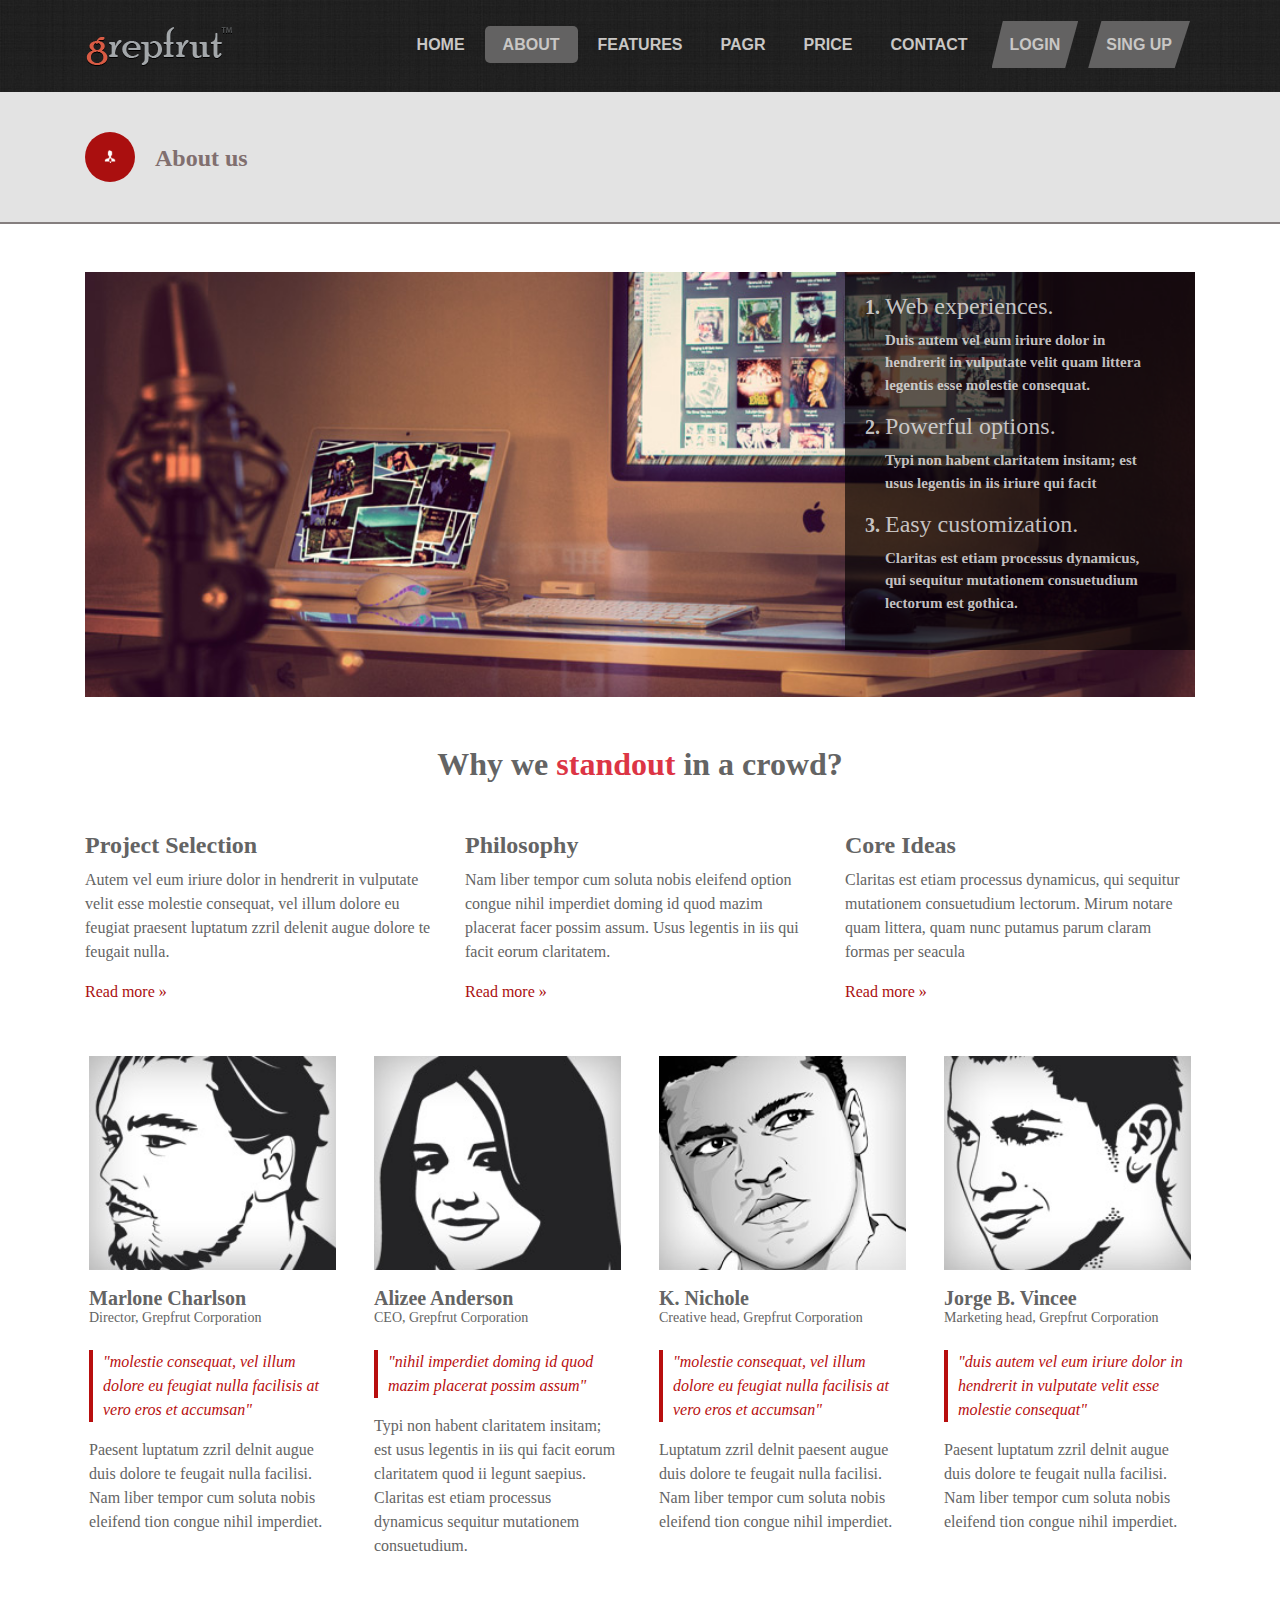
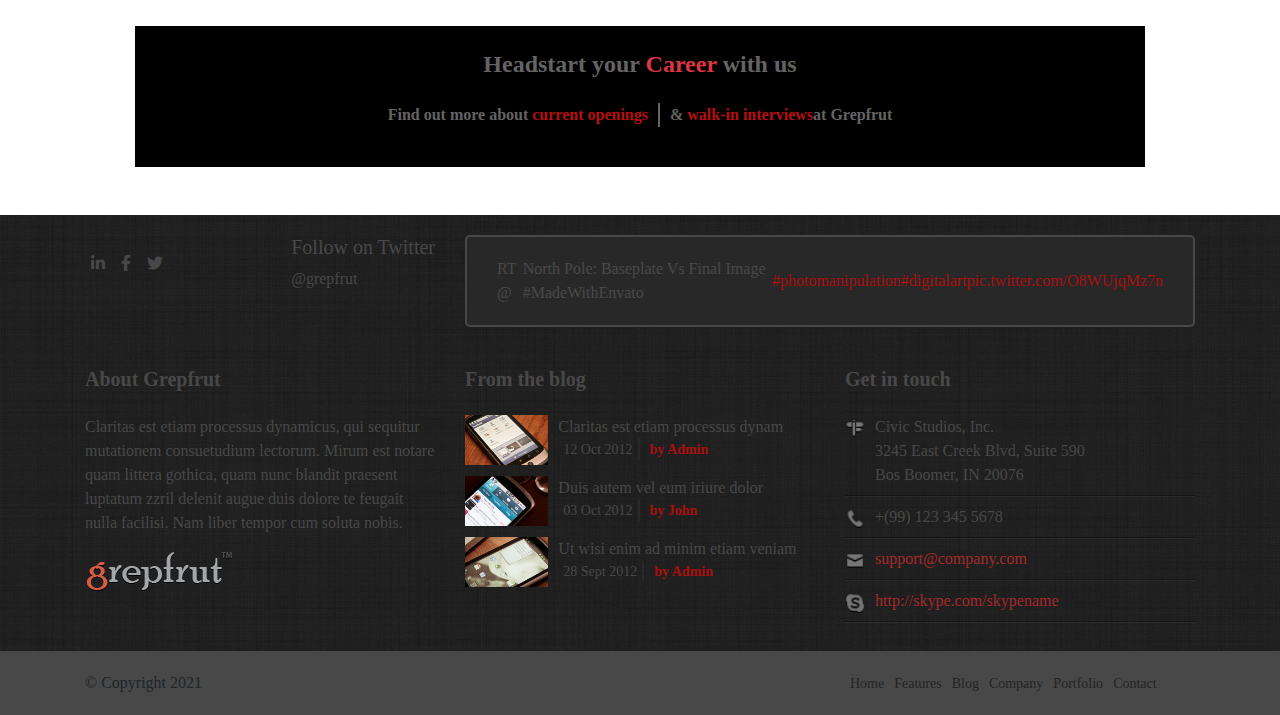
<file: about.html>
<!DOCTYPE html>
<html lang="en">
<head>
     <meta charset="UTF-8">
     <meta http-equiv="X-UA-Compatible" content="IE=edge">
     <meta name="viewport" content="width=device-width, initial-scale=1.0">
     <title>about</title>

     <!-- ===========================  all css link-->
     <!-- link -->
     <!-- bootastarap -->
     <link rel="stylesheet" href="css/bootstrap.min.css">

     <!-- owl -->
     <link rel="stylesheet" href="css/owl.carousel.css">
     <link rel="stylesheet" href="css/owl.carousel.min.css">

     <!-- spsal -->
     <link rel="stylesheet" href="css/splide.min.css">
     <link rel="stylesheet" href="css/splide-default.min.css">
     <!-- aos -->
     <link rel="stylesheet" href="css/aos.css">
     <link rel="stylesheet" href="/css/style.css">

     <!-- fontawosam -->
     <link rel="stylesheet" href="css/all.min.css">
     <link rel="preconnect" href="https://fonts.googleapis.com">
     <link rel="preconnect" href="https://fonts.gstatic.com">
     <link rel="shortcut icon" href="image/fabicon.jpg" type="image/x-icon">
     <!-- css -->
     <link rel="stylesheet" href="style.css">
</head>
<body id="#about" class="position">
     <!-- header section start -->
     <header>
          <div id="bg-1">
               <div class="container">
                    <div class="head">
                         <div class="logo">
                             <a href="#"> <img src="image/logo.png" alt=" logo"></a>
                         </div>
                         <div class="manu">
                              <div class="nav-1">
                                    <ul>
                                         <li><a href="index.html">home</a></li>
                                         <li  class="active"><a href="about.html">about</a></li>
                                         <li><a href="features.html">FEATURES</a></li>
                                         <li><a href="bloge page.html">pagr</a></li>
                                         <li><a href="price.html">price</a></li>
                                         <li><a href="contact.html">contact</a></li>
                                    </ul>
                              </div>
                              <div class="login-1">
                                   <ul> 
                                        <li><a href="#" class="login-click">Login</a></li>
                                        <li><a href="#" class="sing-class" >sing up</a></li>
                                   </ul>
                             </div>
                            
                        </div>
                        <span class="b3s" style="font-size:35px;cursor:pointer;color: #f2f2f2;">&#9776;</span>
                   </div>
              </div>
         </div>
         <!-- login popup -->
         <div class="row all-page hide">
               <button class="clz-button">&times;</button>
                    <div class="col-md-12">
                         <form action=".">
                              <div class="name">
                                   <label for="em">EMAIL :</label>
                                   <input type="email" name="name" id="em" placeholder="email">
                              </div>
                              <div class="name">
                                   <label for="pas">PASSAWORD :</label>
                                   <input type="password" name="name" id="pas" placeholder="passaword">
                              </div>
                              <a href="#" class="submite">submite</a>
                         </form>
                    </div>
          </div>
          <div class="opasity hide"></div>
          <!-- sing up popup -->

          <div class="row all-page-sin  hide">
               <button class="clz-buttons">&times;</button>
               <div class="row">
                    <div class="col-md-6 sing-text">
                         <h1>private police</h1>
                         <hr>
                         <p>Lorem ipsum dolor sit amet consectetur adipisicing elit. Sapiente cumque at blanditiis dicta laudantium commodi animi fuga corrupti sint odio suscipit exercitationem, numquam vero libero itaque dignissimos, officia dolore assumenda, quas minima ab dolor omnis expedita! Autem possimus doloremque libero?</p>
                    </div>
                    <div class="col-md-6">
                         <form action=".">
                              <div class="name all">
                                   <label for="name">Full Name :</label>
                                   <input type="text" name="name" id="name" placeholder="Enter your name">
                              </div>
                              <div class="email all">
                                   <label for="email">Email :</label>
                                   <input type="email" name="email" id="email" placeholder="Enter your email">
                              </div>
                              <div class="website all">
                                   <label for="website">Website :</label>
                                   <input type="text" name="website" id="website" placeholder="website">
                              </div>
                              <div class="passaword all">
                                   <label for="pass">Passaword :</label>
                                   <input type="password" id="pass" placeholder="Passaword">
                              </div>
                              <div class="chack mt-5">
                                   <input type="checkbox" name="chackbox" id="chack">
                                   <label for="chack"> click your all information  saved</label>
                                   <a href="#" class="submite">Submite</a>
                              </div>
                         </form>
                    </div>
               </div>
          </div>
           <!-- popup manu -->
           <div class="manu-position hedden">
               <div class="nav-1">
                    <ul>
                         <li><a href="index.html">home</a></li>
                         <li><a href="about.html">about</a></li>
                         <li><a href="features.html">features</a></li>
                         <li><a href="bloge page.html">pagr</a></li>
                         <li><a href="price.html">price</a></li>
                         <li><a href="contact.html">contact</a></li>
                    </ul>
              </div>
              <div class="login-1">
                    <ul> 
                         <li><a href="#" class="login-click">Login</a></li>
                         <li><a href="#" class="sing-class" >sing up</a></li>
                    </ul>
              </div>
          </div>
      </header>
      <!-- header section end -->
     <!-- section slider start -->
     <section>
          <div id="bg-5">
              <div class="container">
               <div class="image-ab">
                    <img src="image/heading-icon-user.png" alt="logo">
                    <h4>About us</h4>
               </div>
              </div>
          </div>
     </section>
     <!-- section slider end -->
     <!-- section row start -->
     <section>
          <div id="bg-6-ab">
               <div class="container">
                    <div class="image-ab-1 mt-5 mb-5">
                         <div class="image-img">
                              <img src="image/img-about.jpg" alt="image" width="100%">
                              <div class="row possition-ab">
                                   <div class="col-md-4"></div>
                                   <div class="col-md-4"></div>
                                   <div class="col-md-4">
                                        <div class="text-ab ">
                                             <ol>
                                                  <li>
                                                       <h4>Web experiences.</h4>
                                                       <p>Duis autem vel eum iriure dolor in hendrerit in vulputate velit quam littera legentis esse molestie consequat.</p>
                                                  </li>
                                                  <li>
                                                       <h4>Powerful options.</h4>
                                                       <p>Typi non habent claritatem insitam; est usus legentis in iis iriure qui facit</p>
                                                  </li>
                                                  <li>
                                                       <h4>Easy customization.</h4>
                                                       <p>Claritas est etiam processus dynamicus, qui sequitur mutationem consuetudium lectorum est gothica.</p>
                                                  </li>
                                             </ol>
                                        </div>
                                   </div>
                              </div>
                         </div>     
                    </div>
                    <!-- header -->
                    <div class="header-text">
                         <h2 class="text-center">Why we<span class="text-danger"> standout </span>in a crowd?</h2>
                    </div>
                    <!-- row 3colams -->
                    <div class="row my-5">
                         <div class="col-md-4 ab-col-3">
                              <h4 >Project Selection</h4>
                              <p>Autem vel eum iriure dolor in hendrerit in vulputate velit esse molestie consequat, vel illum dolore eu feugiat praesent luptatum zzril delenit augue dolore te feugait nulla.</p>
                              <a href="#">Read more »</a>
                         </div>
                         <div class="col-md-4 ab-col-3">
                              <h4>Philosophy</h4>
                              <p>Nam liber tempor cum soluta nobis eleifend option congue nihil imperdiet doming id quod mazim placerat facer possim
                              assum. Usus legentis in iis qui facit eorum claritatem.</p>
                              <a href="#">Read more »</a>
                         </div>
                         <div class="col-md-4 ab-col-3">
                              <h4>Core Ideas</h4>
                              <p>Claritas est etiam processus dynamicus, qui sequitur mutationem consuetudium lectorum. Mirum notare quam littera, quam
                              nunc putamus parum claram formas per seacula</p>
                              <a href="#">Read more »</a>
                         </div>
                    </div>
                    <!-- tiem -->
                    <div class="row mb-5">
                        <div class="col-md-3">
                             <div class="taem p-1">
                                  <div class="image-ab-2">
                                       <img src="image/member-1.jpg" alt="image" width="100%" height="auto">
                                  </div>
                                  <div class="name-ab mt-3">
                                       <h5>Marlone Charlson</h5>
                                       <h6>Director, Grepfrut Corporation</h6>
                                  </div>
                                  <div class="othor-ab mt-4">
                                       <i>"molestie consequat, vel illum dolore eu feugiat nulla facilisis at vero eros et accumsan"</i>
                                  </div>
                                   <div class="info-ab mt-3">
                                        <p>Paesent luptatum zzril delnit augue duis dolore te feugait nulla facilisi. Nam liber tempor cum soluta nobis eleifend
                                        tion congue nihil imperdiet.</p>
                                   </div>
                             </div>
                        </div>
                         <div class="col-md-3">
                              <div class="taem p-1">
                                   <div class="image-ab-2">
                                        <img src="image/member-2.jpg" alt="image" width="100%" height="auto">
                                   </div>
                                   <div class="name-ab mt-3">
                                        <h5>Alizee Anderson</h5>
                                        <h6>CEO, Grepfrut Corporation</h6>
                                   </div>
                                   <div class="othor-ab mt-4">
                                        <i>"nihil imperdiet doming id quod mazim placerat possim assum"</i>
                                   </div>
                                   <div class="info-ab mt-3">
                                        <p>Typi non habent claritatem insitam; est usus legentis in iis qui facit eorum claritatem quod ii legunt saepius. Claritas est etiam processus dynamicus sequitur mutationem consuetudium.</p>
                                   </div>
                              </div>
                         </div>
                         <div class="col-md-3">
                              <div class="taem p-1">
                                   <div class="image-ab-2">
                                        <img src="image/member-3.jpg" alt="image" width="100%" height="auto">
                                   </div>
                                   <div class="name-ab mt-3">
                                        <h5>K. Nichole</h5>
                                        <h6>Creative head, Grepfrut Corporation</h6>
                                   </div>
                                   <div class="othor-ab mt-4">
                                        <i>"molestie consequat, vel illum dolore eu feugiat nulla facilisis at vero eros et accumsan"</i>
                                   </div>
                                   <div class="info-ab mt-3">
                                        <p>Luptatum zzril delnit paesent augue duis dolore te feugait nulla facilisi. Nam liber tempor cum soluta nobis eleifend
                                        tion congue nihil imperdiet.</p>
                                   </div>
                              </div>
                         </div>
                         <div class="col-md-3">
                              <div class="taem p-1">
                                   <div class="image-ab-2">
                                        <img src="image/member-4.jpg" alt="image" width="100%" height="auto">
                                   </div>
                                   <div class="name-ab mt-3">
                                        <h5>Jorge B. Vincee</h5>
                                        <h6>Marketing head, Grepfrut Corporation</h6>
                                   </div>
                                   <div class="othor-ab mt-4">
                                        <i>"duis autem vel eum iriure dolor in hendrerit in vulputate velit esse molestie consequat"</i>
                                   </div>
                                   <div class="info-ab mt-3">
                                        <p>Paesent luptatum zzril delnit augue duis dolore te feugait nulla facilisi. Nam liber tempor cum soluta nobis eleifend
                                        tion congue nihil imperdiet.</p>
                                   </div>
                              </div>
                         </div>
                    </div>
                    <!-- box -->
                    <div class="fotter-1">
                         <div class="m-5 dark-box">
                              <div class="text-center p-4">
                                   <div class="h4-2">
                                        <h4> Headstart your<span class="text-danger"> Career </span>with us</h4>
                                   </div>
                                   <div class="ul-2 mt-4 ul-ab">
                                        <ul>
                                             <li> Find out more about<a href="#"> current openings</a></li>
                                             <li>& <a href="#"> walk-in interviews</a>at Grepfrut</li>
                                        </ul>
                                   </div>
                              </div>
                         </div>
                    </div>
               </div>
          </div>
     </section>
      <!-- section row end -->
      <!-- section fotter start -->
      <section>
           <div id="bg-f-1">
                <div class="container">
                     <div class="row ">
                          <div class="col-md-4">
                               <div class="fotter-2">
                                    <div class="icon-f-1">
                                        <a href="#"><i class="fab fa-linkedin-in"></i></a>
                                        <a href="#"><i class="fab fa-facebook-f"></i></a>
                                        <a href="#"><i class="fab fa-twitter"></i></a>
                                    </div>
                                    <div class="link-f-1">
                                         <h5>Follow on Twitter</h5>
                                         <a href="#">@grepfrut</a>
                                    </div>
                               </div>
                          </div>
                          <div class="col-md-8">
                              <div id="link-2">
                                   <ul>
                                        <li>RT @</li>
                                        <li>North Pole: Baseplate Vs Final Image #MadeWithEnvato</li>
                                        <li><a href="#">#photomanipulation</a></li>
                                        <li><a href="#">#digitalart</a></li>
                                        <li><a href="#">pic.twitter.com/O8WUjqMz7n</a></li>
                                   </ul>
                              </div>
                          </div>
                     </div>
                     <div class="row mt-4">
                          <div class="col-md-4">
                               <div class="fotter-link-1">
                                    <h5  class="mb-4 font-weight-bold">About Grepfrut</h5>
                                    <p>Claritas est etiam processus dynamicus, qui sequitur mutationem consuetudium lectorum. Mirum est notare quam littera gothica, quam nunc blandit praesent luptatum zzril delenit augue duis dolore te feugait nulla facilisi. Nam liber tempor cum soluta nobis.</p>
                                    <img src="image/logo.png" alt="image">
                               </div>
                          </div>
                          <div class="col-md-4">
                              <div class="fotter-link-1">
                                   <h5 class="mb-4 font-weight-bold">From the blog</h5>
                                   <div class="fotter-link-2 ">
                                        <div class="image-f-3">
                                             <img src="image/thumb-1.jpg" alt="image" height="50px" width="auto">
                                        </div>
                                        <div class="admin-1">
                                             <p class="mb-0">Claritas est etiam processus dynam</p>
                                             <ul>
                                                  <li>12 Oct 2012</li>
                                                  <li><a href="#">by Admin</a></li>
                                             </ul>
                                        </div>
                                   </div>
                                   <div class="fotter-link-2 ">
                                        <div class="image-f-3">
                                             <img src="image/thumb-2.jpg" alt="image" height="50px" width="auto">
                                        </div>
                                        <div class="admin-1">
                                             <p class="mb-0">Duis autem vel eum iriure dolor</p>
                                             <ul>
                                                  <li>03 Oct 2012</li>
                                                  <li><a href="#">by John</a></li>
                                             </ul>
                                        </div>
                                   </div>
                                   <div class="fotter-link-2 ">
                                        <div class="image-f-3">
                                             <img src="image/thumb-3.jpg" alt="image" height="50px" width="auto">
                                        </div>
                                        <div class="admin-1">
                                             <p class="mb-0">Ut wisi enim ad minim etiam veniam</p>
                                             <ul>
                                                  <li>28 Sept 2012</li>
                                                  <li><a href="#">by Admin</a></li>
                                             </ul>
                                        </div>
                                   </div>
                              </div>
                          </div>
                          <div class="col-md-4">
                              <div class="fotter-link-1">
                                   <h5  class="mb-4 font-weight-bold">Get in touch</h5>
                                   <div class="list-info">
                                        <div class="image-f-3">
                                             <img src="image/icon-18-address.png" alt="image" height="20px" width="auto">
                                        </div>
                                        <div class="admin-2">
                                             <p class="mb-0">Civic Studios, Inc.</p>
                                             <ul>
                                                  <li>3245 East Creek Blvd, Suite 590</li>
                                                  <li>Bos Boomer, IN 20076</li>
                                             </ul>
                                        </div>
                                   </div>
                                   <div class="list-info">
                                        <div class="image-f-3">
                                             <img src="image/icon-18-phone.png" alt="image" height="20px" width="auto">
                                        </div>
                                        <div class="admin-2">
                                             <p class="mb-0">+(99) 123 345 5678</p>
                                        </div>
                                   </div>
                                   <div class="list-info">
                                        <div class="image-f-3">
                                             <img src="image/icon-18-mail.png" alt="image" height="20px" width="auto">
                                        </div>
                                        <div class="admin-2">
                                             <a href="#">support@company.com</a>
                                        </div>
                                   </div>
                                   <div class="list-info">
                                        <div class="image-f-3">
                                             <img src="image/icon-18-skype.png" alt="image" height="20px" width="auto">
                                        </div>
                                        <div class="admin-2">
                                             <a href="#">http://skype.com/skypename</a>
                                        </div>
                                   </div>
                              </div>
                          </div>

                     </div>
                </div>
           </div>
      </section>
      <!-- section fotter end -->
      <footer>
           <div id="bg-4">
                <div class="container">
                     <div class="row align-items-center">
                          <div class="col-md-4">
                               <div class="copy">
                                    <p>© Copyright 2021</p>
                               </div>
                          </div>
                          <div class="col-md-4"></div>
                          <div class="col-md-4">
                               <div class="manu-3">
                                    <ul>
                                         <li><a href="#">Home</a></li>
                                         <li><a href="#">Features</a></li>
                                         <li><a href="#">Blog</a></li>
                                         <li><a href="#">Company</a></li>
                                         <li><a href="#">Portfolio</a></li>
                                         <li><a href="#">Contact</a></li>
                                    </ul>
                               </div>
                          </div>
                     </div>
                </div>
           </div>
      </footer>
     <!-- section row -2 start -->
     <!-- section row -2 end -->
     <!-- =============all js link============ -->
     <!-- js -->
     <script src="js/jquary main lab.js"></script>

     <!-- bootrastrap -->
     <script src="js/bootstrap.js"></script>
     <script src="js/bootstrap.min.js"></script>

     <!-- owl -->
     <script src="js/owl.carousel.js"></script>
     <script src="js/owl.carousel.min.js"></script>

     <!-- spesal -->
     <script src="js/splide.min.js"></script>
     <!-- fontawosam -->
     <script src="js/fontawesome.min.js"></script>
     <!-- aos -->
     <script src="js/aos.js"></script>
     <script src="js/jquery.barfiller.js"></script>

     <!-- ja link -->
     <script src="main.js"></script>
</body>
</html>
</file>
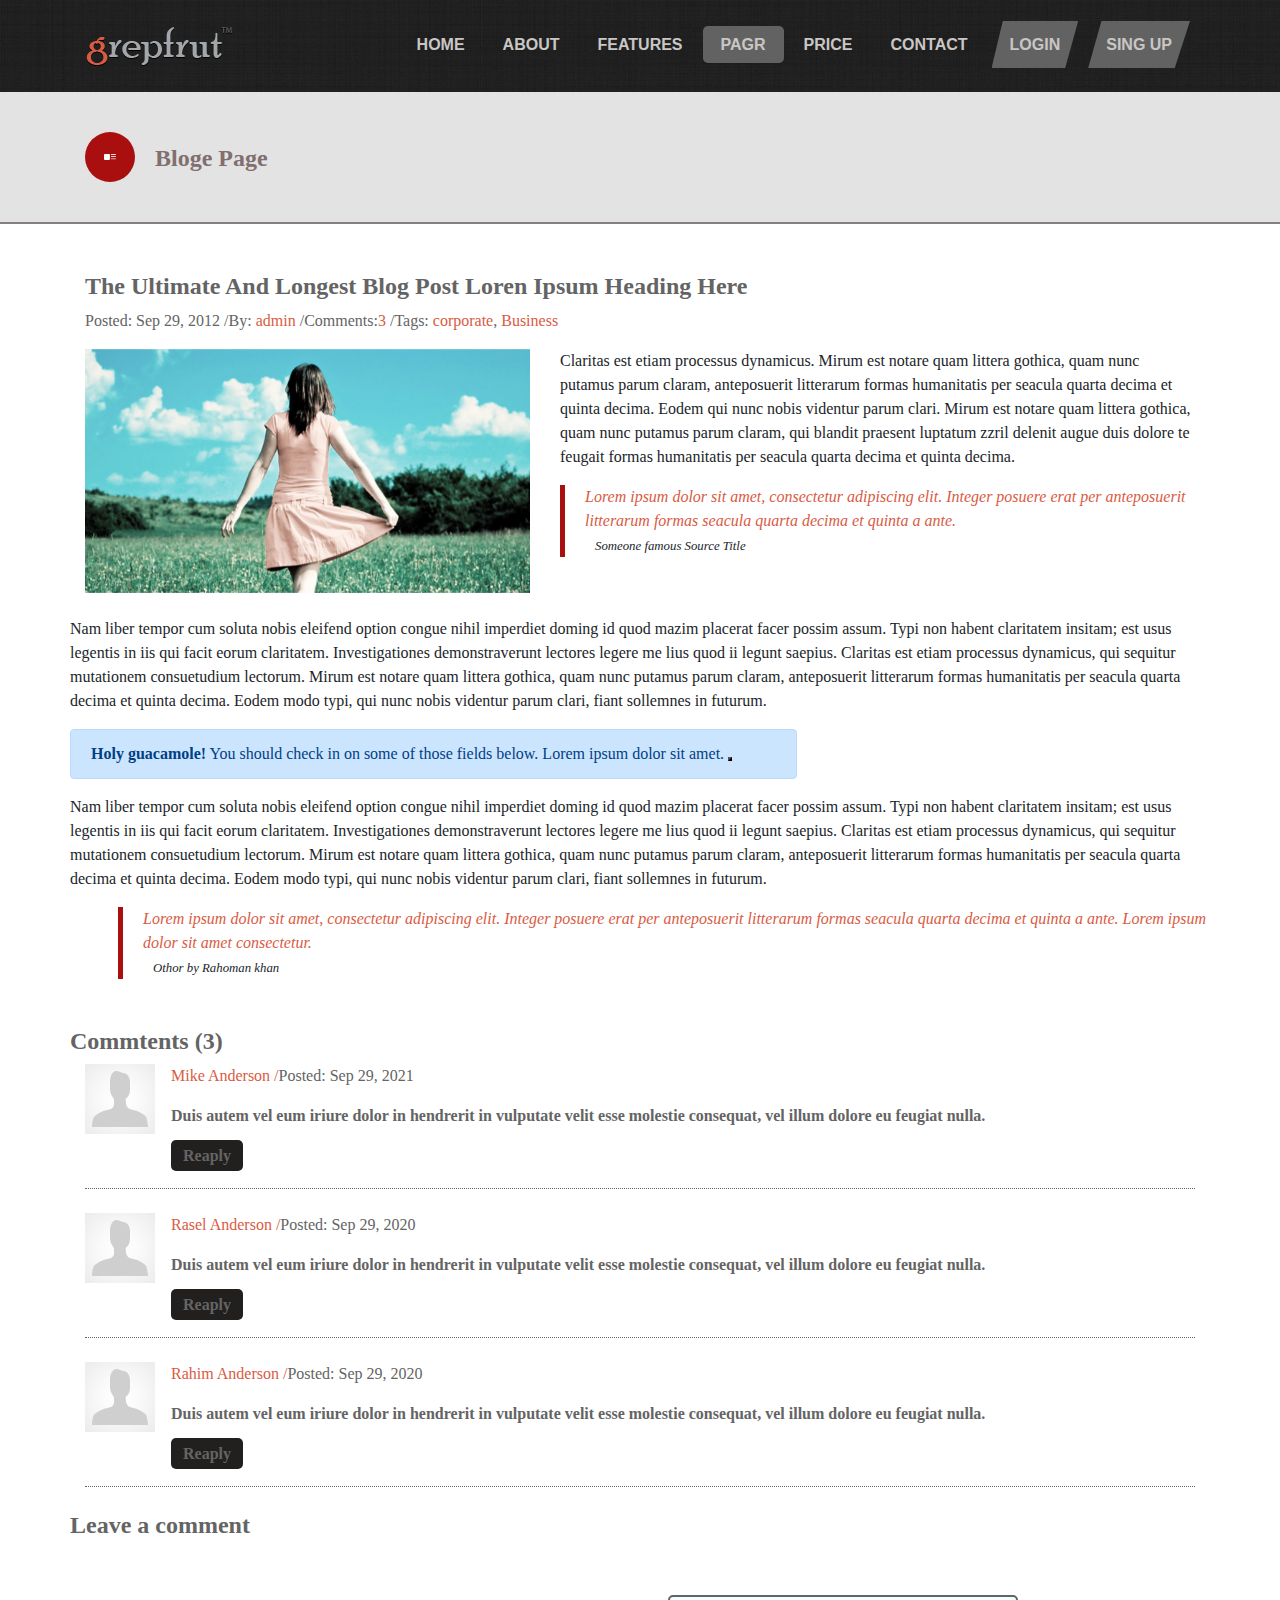
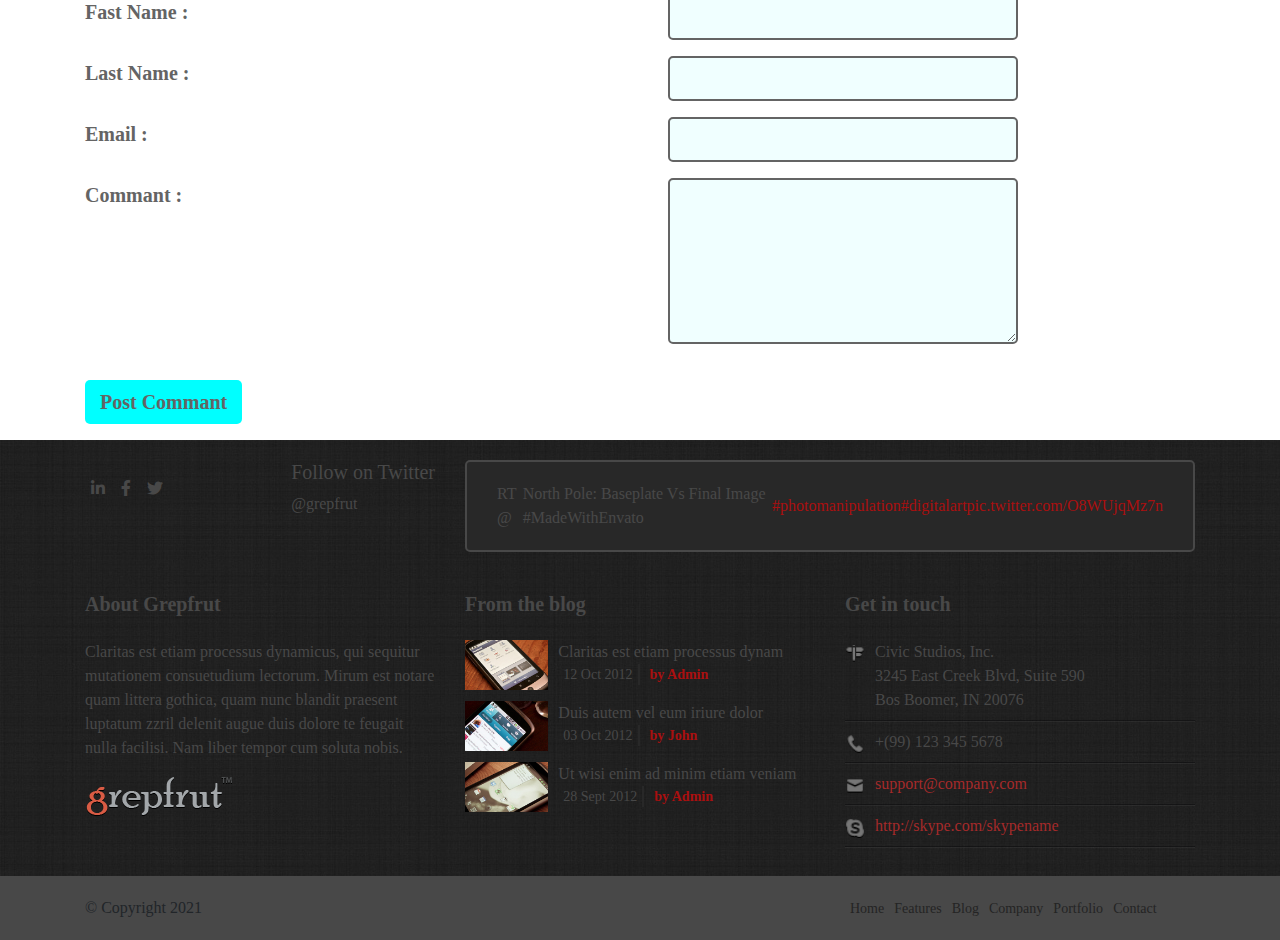
<file: bloge page.html>
<!DOCTYPE html>
<html lang="en">

<head>
     <meta charset="UTF-8">
     <meta http-equiv="X-UA-Compatible" content="IE=edge">
     <meta name="viewport" content="width=device-width, initial-scale=1.0">
     <title>block page</title>

     <!-- ===========================  all css link-->
     <!-- link -->
     <!-- bootastarap -->
     <link rel="stylesheet" href="css/bootstrap.min.css">

     <!-- owl -->
     <link rel="stylesheet" href="css/owl.carousel.css">
     <link rel="stylesheet" href="css/owl.carousel.min.css">

     <!-- spsal -->
     <link rel="stylesheet" href="css/splide.min.css">
     <link rel="stylesheet" href="css/splide-default.min.css">
     <!-- aos -->
     <link rel="stylesheet" href="css/aos.css">
     <link rel="stylesheet" href="/css/style.css">

     <!-- fontawosam -->
     <link rel="stylesheet" href="css/all.min.css">
     <link rel="preconnect" href="https://fonts.googleapis.com">
     <link rel="preconnect" href="https://fonts.gstatic.com">
     <link rel="shortcut icon" href="image/fabicon.jpg" type="image/x-icon">
     <!-- css -->
     <link rel="stylesheet" href="style.css">
</head>

<body id="#about" class="position">
     <!-- header section start -->
     <header>
          <div id="bg-1">
               <div class="container">
                    <div class="head">
                         <div class="logo">
                              <a href="#"> <img src="image/logo.png" alt=" logo"></a>
                         </div>
                         <div class="manu">
                              <div class="nav-1">
                                   <ul>
                                        <li><a href="index.html">home</a></li>
                                        <li><a href="about.html">about</a></li>
                                        <li><a href="features.html">FEATURES</a></li>
                                        <li class="active"><a href="bloge page.html">pagr</a></li>
                                        <li><a href="price.html">price</a></li>
                                        <li><a href="#contact">contact</a></li>
                                   </ul>
                              </div>
                              <div class="login-1">
                                   <ul> 
                                        <li><a href="#" class="login-click">Login</a></li>
                                        <li><a href="#" class="sing-class" >sing up</a></li>
                                   </ul>
                             </div>
                            
                        </div>
                        <span class="b3s" style="font-size:35px;cursor:pointer;color: #f2f2f2;">&#9776;</span>
                   </div>
              </div>
         </div>
         <!-- login popup -->
         <div class="row all-page hide">
               <button class="clz-button">&times;</button>
                    <div class="col-md-12">
                         <form action=".">
                              <div class="name">
                                   <label for="em">EMAIL :</label>
                                   <input type="email" name="name" id="em" placeholder="email">
                              </div>
                              <div class="name">
                                   <label for="pas">PASSAWORD :</label>
                                   <input type="password" name="name" id="pas" placeholder="passaword">
                              </div>
                              <a href="#" class="submite">submite</a>
                         </form>
                    </div>
          </div>
          <div class="opasity hide"></div>
          <!-- sing up popup -->

          <div class="row all-page-sin  hide">
               <button class="clz-buttons">&times;</button>
               <div class="row">
                    <div class="col-md-6 sing-text">
                         <h1>private police</h1>
                         <hr>
                         <p>Lorem ipsum dolor sit amet consectetur adipisicing elit. Sapiente cumque at blanditiis dicta laudantium commodi animi fuga corrupti sint odio suscipit exercitationem, numquam vero libero itaque dignissimos, officia dolore assumenda, quas minima ab dolor omnis expedita! Autem possimus doloremque libero?</p>
                    </div>
                    <div class="col-md-6">
                         <form action=".">
                              <div class="name all">
                                   <label for="name">Full Name :</label>
                                   <input type="text" name="name" id="name" placeholder="Enter your name">
                              </div>
                              <div class="email all">
                                   <label for="email">Email :</label>
                                   <input type="email" name="email" id="email" placeholder="Enter your email">
                              </div>
                              <div class="website all">
                                   <label for="website">Website :</label>
                                   <input type="text" name="website" id="website" placeholder="website">
                              </div>
                              <div class="passaword all">
                                   <label for="pass">Passaword :</label>
                                   <input type="password" id="pass" placeholder="Passaword">
                              </div>
                              <div class="chack mt-5">
                                   <input type="checkbox" name="chackbox" id="chack">
                                   <label for="chack"> click your all information  saved</label>
                                   <a href="#" class="submite">Submite</a>
                              </div>
                         </form>
                    </div>
               </div>
          </div>
           <!-- popup manu -->
           <div class="manu-position hedden">
               <div class="nav-1">
                    <ul>
                         <li><a href="index.html">home</a></li>
                         <li><a href="about.html">about</a></li>
                         <li><a href="features.html">features</a></li>
                         <li><a href="bloge page.html">pagr</a></li>
                         <li><a href="price.html">price</a></li>
                         <li><a href="contact.html">contact</a></li>
                    </ul>
              </div>
              <div class="login-1">
                    <ul> 
                         <li><a href="#" class="login-click">Login</a></li>
                         <li><a href="#" class="sing-class" >sing up</a></li>
                    </ul>
              </div>
          </div>
     </header>
     <!-- header section end -->
     <!-- section slider start -->
     <section>
          <div id="bg-5">
               <div class="container">
                    <div class="image-ab">
                         <img src="image/heading-icon-2.png" alt="logo">
                         <h4>Bloge Page</h4>
                    </div>
               </div>
          </div>
     </section>
     <!-- section slider end -->
     <!-- section row start -->
     <section>
          <div id="bg-6-ab">
               <div class="container">
                   <div class="header-bl mt-5">
                        <div class="text-bl">
                             <h4>The ultimate and longest blog post loren ipsum heading here</h4>
                             <ul>
                                   <li>Posted: Sep 29, 2012 / </li>
                                   <li> By:<a href="#"> admin</a> / </li>
                                   <li> Comments:<a href="#">3</a> / </li>
                                   <li> Tags: <a href="#"> corporate</a>,<a href="#"> Business</a></li>
                             </ul>
                        </div>
                   </div>
                   <!-- row section -->
                   <div class="row mb-4">
                         <div class="col-md-5">
                              <div class="owl-carousel owl-theme">
                                    <div class="item">
                                         <div class="image-bl">
                                             <img src="image/slide-620-1.jpg" alt="img">
                                        </div>
                                    </div>
                                    <div class="item">
                                         <div class="image-bl">
                                             <img src="image/slide-620-2.jpg" alt="img">
                                        </div>
                                    </div>
                                    <div class="item">
                                         <div class="image-bl">
                                             <img src="image/slide-620-3.jpg" alt="img">
                                        </div>
                                    </div>
                              </div>
                         </div>
                         <div class="col-md-7">
                              <div class="text-bl-1">
                                   <p>Claritas est etiam processus dynamicus. Mirum est notare quam littera gothica, quam nunc putamus parum claram, anteposuerit litterarum formas humanitatis per seacula quarta decima et quinta decima. Eodem qui nunc nobis videntur parum clari. Mirum est notare quam littera gothica, quam nunc putamus parum claram, qui blandit praesent luptatum zzril delenit augue duis dolore te feugait formas humanitatis per seacula quarta decima et quinta decima. </p>
                                   <div class="othor">
                                        <p><i>Lorem ipsum dolor sit amet, consectetur adipiscing elit. Integer posuere erat per anteposuerit litterarum formas seacula quarta decima et quinta a ante.</i></p>
                                      <small><i>Someone famous Source Title</i></small>
                                   </div>
                              </div>
                         </div>
                   </div>
                   <div class="row">
                        <div class="p-bl-1">
                             <p>Nam liber tempor cum soluta nobis eleifend option congue nihil imperdiet doming id quod mazim placerat facer possim assum. Typi non habent claritatem insitam; est usus legentis in iis qui facit eorum claritatem. Investigationes demonstraverunt lectores legere me lius quod ii legunt saepius. Claritas est etiam processus dynamicus, qui sequitur mutationem consuetudium lectorum. Mirum est notare quam littera gothica, quam nunc putamus parum claram, anteposuerit litterarum formas humanitatis per seacula quarta decima et quinta decima. Eodem modo typi, qui nunc nobis videntur parum clari, fiant sollemnes in futurum.</p>
                        </div>
                        <div class="alert alert-primary alert-dismissible fade show" role="alert">
                              <strong>Holy guacamole!</strong> You should check in on some of those fields below. Lorem ipsum dolor sit amet.
                              <button type="button" class="btn-close" data-bs-dismiss="alert" aria-label="Close"></button>
                       </div>
                       <div class="p-bl-1">
                         <p>Nam liber tempor cum soluta nobis eleifend option congue nihil imperdiet doming id quod mazim placerat facer possim assum. Typi non habent claritatem insitam; est usus legentis in iis qui facit eorum claritatem. Investigationes demonstraverunt lectores legere me lius quod ii legunt saepius. Claritas est etiam processus dynamicus, qui sequitur mutationem consuetudium lectorum. Mirum est notare quam littera gothica, quam nunc putamus parum claram, anteposuerit litterarum formas humanitatis per seacula quarta decima et quinta decima. Eodem modo typi, qui nunc nobis videntur parum clari, fiant sollemnes in futurum.</p>
                       </div>
                       <div class="othor  ml-5">
                         <p><i>Lorem ipsum dolor sit amet, consectetur adipiscing elit. Integer posuere erat per anteposuerit litterarum formas seacula quarta decima et quinta a ante. Lorem ipsum dolor sit amet consectetur.</i></p>
                       <small><i>Othor by Rahoman khan</i></small>
                    </div>
                   </div>
                   <div class="row mt-5 commant">
                        <h4>Commtents (3)</h4>
                         <div class="col-md-12">
                              <div class="cooment-1 mb-4">
                                   <div class="image-com-1">
                                        <img src="image/avatar.jpg" alt="">
                                   </div>
                                   <div class="text-com-1 ml-3">
                                        <div class="text-bl">
                                             <ul>
                                                  <li><a href="#"> Mike Anderson / </a></li>
                                                   <li> Posted: Sep 29, 2021</li>
                                             </ul>
                                        </div>
                                        <p>Duis autem vel eum iriure dolor in hendrerit in vulputate velit esse molestie consequat, vel illum dolore eu feugiat nulla.</p>
                                        <div class="link-bl">
                                             <a href="#">Reaply</a>
                                        </div>
                                   </div>
                              </div>
                         </div>
                         <div class="col-md-12">
                              <div class="cooment-1  mb-4">
                                   <div class="image-com-1">
                                        <img src="image/avatar.jpg" alt="">
                                   </div>
                                   <div class="text-com-1 ml-3">
                                        <div class="text-bl">
                                             <ul>
                                                  <li><a href="#"> Rasel Anderson / </a></li>
                                                   <li> Posted: Sep 29, 2020</li>
                                             </ul>
                                        </div>
                                        <p>Duis autem vel eum iriure dolor in hendrerit in vulputate velit esse molestie consequat, vel illum dolore eu feugiat nulla.</p>
                                        <div class="link-bl">
                                             <a href="#">Reaply</a>
                                        </div>
                                   </div>
                              </div>
                         </div>
                         <div class="col-md-12">
                              <div class="cooment-1  mb-4">
                                   <div class="image-com-1">
                                        <img src="image/avatar.jpg" alt="">
                                   </div>
                                   <div class="text-com-1 ml-3">
                                        <div class="text-bl">
                                             <ul>
                                                  <li><a href="#"> Rahim Anderson / </a></li>
                                                   <li> Posted: Sep 29, 2020</li>
                                             </ul>
                                        </div>
                                        <p>Duis autem vel eum iriure dolor in hendrerit in vulputate velit esse molestie consequat, vel illum dolore eu feugiat nulla.</p>
                                        <div class="link-bl">
                                             <a href="#">Reaply</a>
                                        </div>
                                   </div>
                              </div>
                         </div>
                   </div>
                   <div class="row commant">
                    <h4>Leave a comment</h4>
                    <div class="col-md-12 mt-5">
                         <form action=".">
                              <div class="form-bl">
                                   <p>
                                        <label for="Fast Name">Fast Name : </label>
                                        <input type="text" name="Fast Name" id="Fast Name">
                                   </p>
                                   <p>
                                        <label for="Last Name">Last Name : </label>
                                        <input type="text" name="Last Name" id="Fast Name">
                                   </p>
                                   <p>
                                        <label for="email">Email :</label>
                                        <input type="email" name="email" id="email">
                                   </p>
                                   <p>
                                        <label for="comm">Commant : </label>
                                        <textarea name="commant" id="coom" cols="30" rows="6"></textarea>
                                   </p>
                                   <p>
                                        <a href="#">Post Commant</a>
                                   </p>
                              </div>
                         </form>
                    </div>
                   </div>
               </div>
          </div>
     </section>
     <!-- section row end -->
     <!-- section fotter start -->
     <section>
          <div id="bg-f-1">
               <div class="container">
                    <div class="row ">
                         <div class="col-md-4">
                              <div class="fotter-2">
                                   <div class="icon-f-1">
                                        <a href="#"><i class="fab fa-linkedin-in"></i></a>
                                        <a href="#"><i class="fab fa-facebook-f"></i></a>
                                        <a href="#"><i class="fab fa-twitter"></i></a>
                                   </div>
                                   <div class="link-f-1">
                                        <h5>Follow on Twitter</h5>
                                        <a href="#">@grepfrut</a>
                                   </div>
                              </div>
                         </div>
                         <div class="col-md-8">
                              <div id="link-2">
                                   <ul>
                                        <li>RT @</li>
                                        <li>North Pole: Baseplate Vs Final Image #MadeWithEnvato</li>
                                        <li><a href="#">#photomanipulation</a></li>
                                        <li><a href="#">#digitalart</a></li>
                                        <li><a href="#">pic.twitter.com/O8WUjqMz7n</a></li>
                                   </ul>
                              </div>
                         </div>
                    </div>
                    <div class="row mt-4">
                         <div class="col-md-4">
                              <div class="fotter-link-1">
                                   <h5 class="mb-4 font-weight-bold">About Grepfrut</h5>
                                   <p>Claritas est etiam processus dynamicus, qui sequitur mutationem consuetudium
                                        lectorum. Mirum est notare quam littera gothica, quam nunc blandit praesent
                                        luptatum zzril delenit augue duis dolore te feugait nulla facilisi. Nam liber
                                        tempor cum soluta nobis.</p>
                                   <img src="image/logo.png" alt="image">
                              </div>
                         </div>
                         <div class="col-md-4">
                              <div class="fotter-link-1">
                                   <h5 class="mb-4 font-weight-bold">From the blog</h5>
                                   <div class="fotter-link-2 ">
                                        <div class="image-f-3">
                                             <img src="image/thumb-1.jpg" alt="image" height="50px" width="auto">
                                        </div>
                                        <div class="admin-1">
                                             <p class="mb-0">Claritas est etiam processus dynam</p>
                                             <ul>
                                                  <li>12 Oct 2012</li>
                                                  <li><a href="#">by Admin</a></li>
                                             </ul>
                                        </div>
                                   </div>
                                   <div class="fotter-link-2 ">
                                        <div class="image-f-3">
                                             <img src="image/thumb-2.jpg" alt="image" height="50px" width="auto">
                                        </div>
                                        <div class="admin-1">
                                             <p class="mb-0">Duis autem vel eum iriure dolor</p>
                                             <ul>
                                                  <li>03 Oct 2012</li>
                                                  <li><a href="#">by John</a></li>
                                             </ul>
                                        </div>
                                   </div>
                                   <div class="fotter-link-2 ">
                                        <div class="image-f-3">
                                             <img src="image/thumb-3.jpg" alt="image" height="50px" width="auto">
                                        </div>
                                        <div class="admin-1">
                                             <p class="mb-0">Ut wisi enim ad minim etiam veniam</p>
                                             <ul>
                                                  <li>28 Sept 2012</li>
                                                  <li><a href="#">by Admin</a></li>
                                             </ul>
                                        </div>
                                   </div>
                              </div>
                         </div>
                         <div class="col-md-4">
                              <div class="fotter-link-1">
                                   <h5 class="mb-4 font-weight-bold">Get in touch</h5>
                                   <div class="list-info">
                                        <div class="image-f-3">
                                             <img src="image/icon-18-address.png" alt="image" height="20px"
                                                  width="auto">
                                        </div>
                                        <div class="admin-2">
                                             <p class="mb-0">Civic Studios, Inc.</p>
                                             <ul>
                                                  <li>3245 East Creek Blvd, Suite 590</li>
                                                  <li>Bos Boomer, IN 20076</li>
                                             </ul>
                                        </div>
                                   </div>
                                   <div class="list-info">
                                        <div class="image-f-3">
                                             <img src="image/icon-18-phone.png" alt="image" height="20px" width="auto">
                                        </div>
                                        <div class="admin-2">
                                             <p class="mb-0">+(99) 123 345 5678</p>
                                        </div>
                                   </div>
                                   <div class="list-info">
                                        <div class="image-f-3">
                                             <img src="image/icon-18-mail.png" alt="image" height="20px" width="auto">
                                        </div>
                                        <div class="admin-2">
                                             <a href="#">support@company.com</a>
                                        </div>
                                   </div>
                                   <div class="list-info">
                                        <div class="image-f-3">
                                             <img src="image/icon-18-skype.png" alt="image" height="20px" width="auto">
                                        </div>
                                        <div class="admin-2">
                                             <a href="#">http://skype.com/skypename</a>
                                        </div>
                                   </div>
                              </div>
                         </div>

                    </div>
               </div>
          </div>
     </section>
     <!-- section fotter end -->
     <footer>
          <div id="bg-4">
               <div class="container">
                    <div class="row align-items-center">
                         <div class="col-md-4">
                              <div class="copy">
                                   <p>© Copyright 2021</p>
                              </div>
                         </div>
                         <div class="col-md-4"></div>
                         <div class="col-md-4">
                              <div class="manu-3">
                                   <ul>
                                        <li><a href="#">Home</a></li>
                                        <li><a href="#">Features</a></li>
                                        <li><a href="#">Blog</a></li>
                                        <li><a href="#">Company</a></li>
                                        <li><a href="#">Portfolio</a></li>
                                        <li><a href="#">Contact</a></li>
                                   </ul>
                              </div>
                         </div>
                    </div>
               </div>
          </div>
     </footer>
     <!-- section row -2 start -->
     <!-- section row -2 end -->
     <!-- =============all js link============ -->
     <!-- js -->
     <script src="js/jquary main lab.js"></script>

     <!-- bootrastrap -->
     <script src="js/bootstrap.js"></script>
     <script src="js/bootstrap.min.js"></script>

     <!-- owl -->
     <script src="js/owl.carousel.js"></script>
     <script src="js/owl.carousel.min.js"></script>

     <!-- spesal -->
     <script src="js/splide.min.js"></script>
     <!-- fontawosam -->
     <script src="js/fontawesome.min.js"></script>
     <!-- aos -->
     <script src="js/aos.js"></script>
     <script src="js/jquery.barfiller.js"></script>

     <!-- ja link -->
     <script src="main.js"></script>
</body>

</html>
</file>
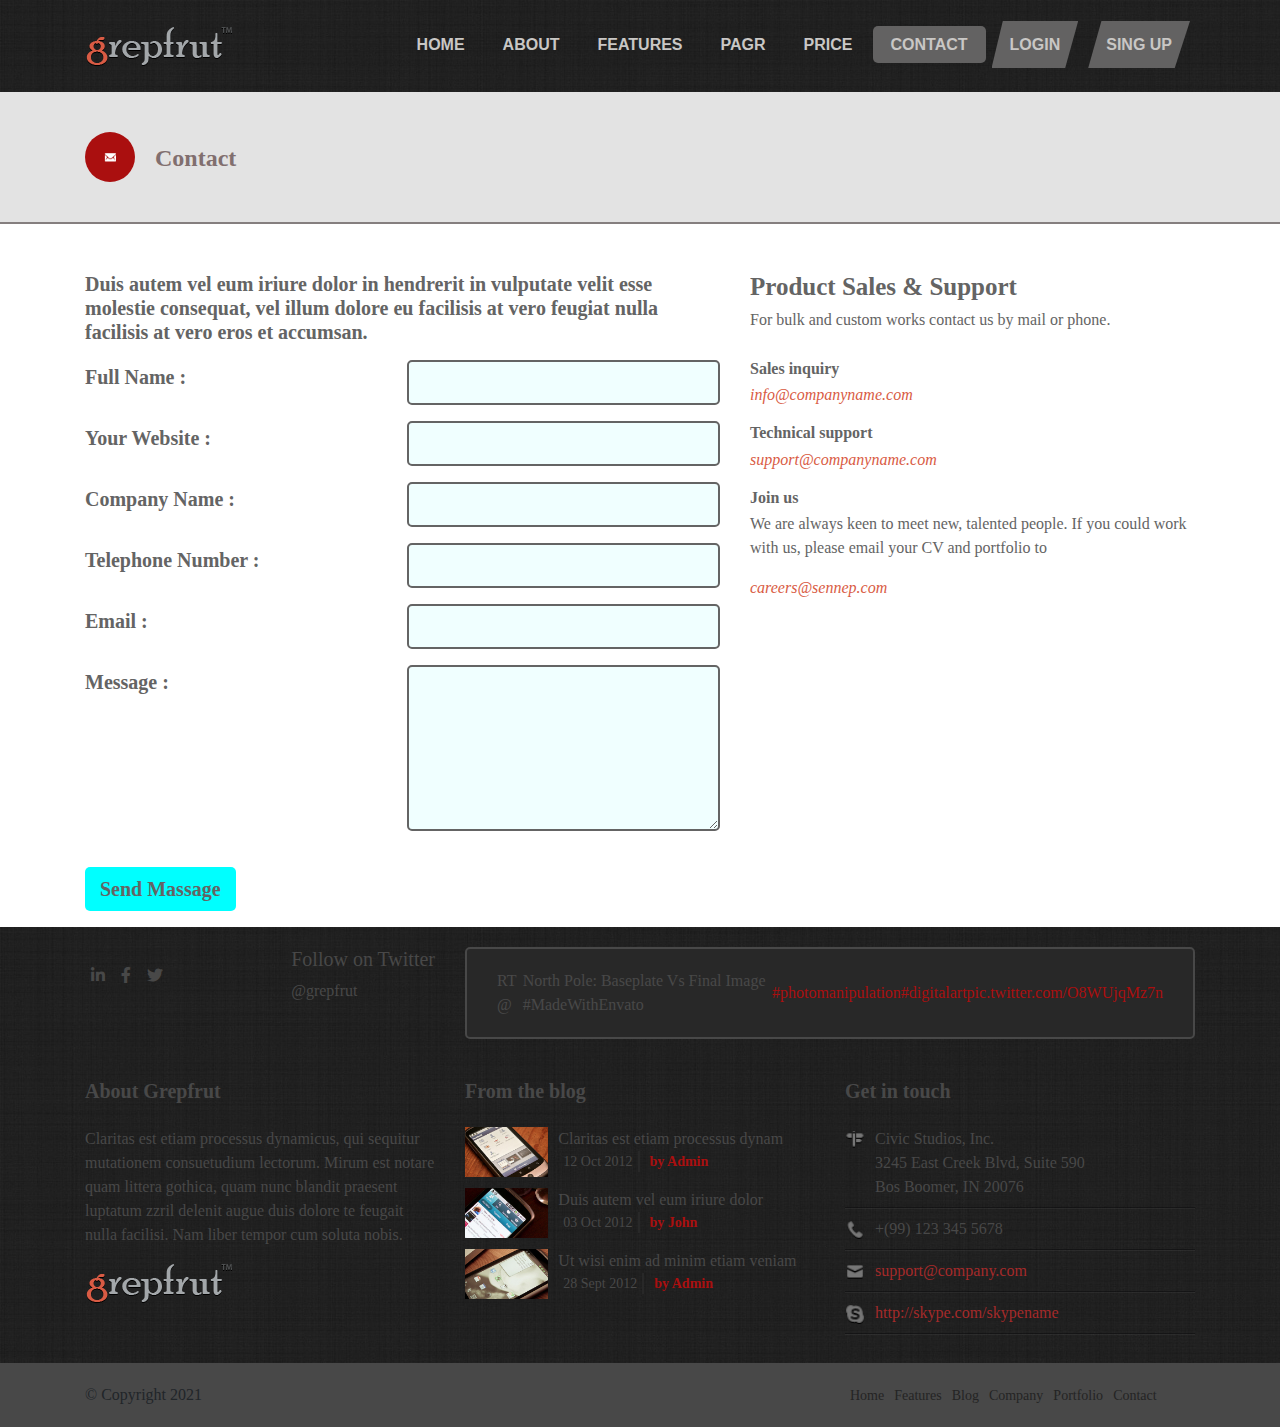
<file: contact.html>
<!DOCTYPE html>
<html lang="en">

<head>
     <meta charset="UTF-8">
     <meta http-equiv="X-UA-Compatible" content="IE=edge">
     <meta name="viewport" content="width=device-width, initial-scale=1.0">
     <title>contact</title>

     <!-- ===========================  all css link-->
     <!-- link -->
     <!-- bootastarap -->
     <link rel="stylesheet" href="css/bootstrap.min.css">

     <!-- owl -->
     <link rel="stylesheet" href="css/owl.carousel.css">
     <link rel="stylesheet" href="css/owl.carousel.min.css">

     <!-- spsal -->
     <link rel="stylesheet" href="css/splide.min.css">
     <link rel="stylesheet" href="css/splide-default.min.css">
     <!-- aos -->
     <link rel="stylesheet" href="css/aos.css">
     <link rel="stylesheet" href="/css/style.css">

     <!-- fontawosam -->
     <link rel="stylesheet" href="css/all.min.css">
     <link rel="preconnect" href="https://fonts.googleapis.com">
     <link rel="preconnect" href="https://fonts.gstatic.com">
     <link rel="shortcut icon" href="image/fabicon.jpg" type="image/x-icon">
     <!-- css -->
     <link rel="stylesheet" href="style.css">
</head>

<body id="#about" class="position">
     <!-- header section start -->
     <header>
          <div id="bg-1">
               <div class="container">
                    <div class="head">
                         <div class="logo">
                              <a href="#"> <img src="image/logo.png" alt=" logo"></a>
                         </div>
                         <div class="manu">
                              <div class="nav-1">
                                   <ul>
                                        <li><a href="index.html">home</a></li>
                                        <li><a href="about.html">about</a></li>
                                        <li><a href="features.html">FEATURES</a></li>
                                        <li><a href="bloge page.html">pagr</a></li>
                                        <li><a href="price.html">price</a></li>
                                        <li class="active"><a href="contact.html">contact</a></li>
                                   </ul>
                              </div>
                              <div class="login-1">
                                   <ul> 
                                        <li><a href="#" class="login-click">Login</a></li>
                                        <li><a href="#" class="sing-class" >sing up</a></li>
                                   </ul>
                             </div>
                            
                        </div>
                        <span class="b3s" style="font-size:35px;cursor:pointer;color: #f2f2f2;">&#9776;</span>
                   </div>
              </div>
         </div>
         <!-- login popup -->
         <div class="row all-page hide">
               <button class="clz-button">&times;</button>
                    <div class="col-md-12">
                         <form action=".">
                              <div class="name">
                                   <label for="em">EMAIL :</label>
                                   <input type="email" name="name" id="em" placeholder="email">
                              </div>
                              <div class="name">
                                   <label for="pas">PASSAWORD :</label>
                                   <input type="password" name="name" id="pas" placeholder="passaword">
                              </div>
                              <a href="#" class="submite">submite</a>
                         </form>
                    </div>
          </div>
          <div class="opasity hide"></div>
          <!-- sing up popup -->

          <div class="row all-page-sin  hide">
               <button class="clz-buttons">&times;</button>
               <div class="row">
                    <div class="col-md-6 sing-text">
                         <h1>private police</h1>
                         <hr>
                         <p>Lorem ipsum dolor sit amet consectetur adipisicing elit. Sapiente cumque at blanditiis dicta laudantium commodi animi fuga corrupti sint odio suscipit exercitationem, numquam vero libero itaque dignissimos, officia dolore assumenda, quas minima ab dolor omnis expedita! Autem possimus doloremque libero?</p>
                    </div>
                    <div class="col-md-6">
                         <form action=".">
                              <div class="name all">
                                   <label for="name">Full Name :</label>
                                   <input type="text" name="name" id="name" placeholder="Enter your name">
                              </div>
                              <div class="email all">
                                   <label for="email">Email :</label>
                                   <input type="email" name="email" id="email" placeholder="Enter your email">
                              </div>
                              <div class="website all">
                                   <label for="website">Website :</label>
                                   <input type="text" name="website" id="website" placeholder="website">
                              </div>
                              <div class="passaword all">
                                   <label for="pass">Passaword :</label>
                                   <input type="password" id="pass" placeholder="Passaword">
                              </div>
                              <div class="chack mt-5">
                                   <input type="checkbox" name="chackbox" id="chack">
                                   <label for="chack"> click your all information  saved</label>
                                   <a href="#" class="submite">Submite</a>
                              </div>
                         </form>
                    </div>
               </div>
          </div>
           <!-- popup manu -->
           <div class="manu-position hedden">
               <div class="nav-1">
                    <ul>
                         <li><a href="index.html">home</a></li>
                         <li><a href="about.html">about</a></li>
                         <li><a href="features.html">features</a></li>
                         <li><a href="bloge page.html">pagr</a></li>
                         <li><a href="price.html">price</a></li>
                         <li><a href="contact.html">contact</a></li>
                    </ul>
              </div>
              <div class="login-1">
                    <ul> 
                         <li><a href="#" class="login-click">Login</a></li>
                         <li><a href="#" class="sing-class" >sing up</a></li>
                    </ul>
              </div>
          </div>
     </header>
     <!-- header section end -->
     <!-- section slider start -->
     <section>
          <div id="bg-5">
               <div class="container">
                    <div class="image-ab">
                         <img src="image/heading-icon-mail.png" alt="logo">
                         <h4>Contact</h4>
                    </div>
               </div>
          </div>
     </section>
     <!-- section slider end -->
     <!-- section row start -->
     <section>
          <div id="bg-6-ab">
               <div class="container">
                   <div class="row mt-5">
                       <div class="col-md-7">
                            <div class="heading-c">
                                 <h5>Duis autem vel eum iriure dolor in hendrerit in vulputate velit esse molestie consequat, vel illum dolore eu facilisis at vero feugiat nulla facilisis at vero eros et accumsan.</h5>
                            </div>
                         <form action=".">
                              <div class="form-bl mt-3">
                                   <p>
                                        <label for="Fast Name">Full Name : </label>
                                        <input type="text" name="Fast Name" id="Fast Name">
                                   </p>
                                   <p>
                                        <label for="Last Name"> Your Website : </label>
                                        <input type="text" name="Last Name" id="Fast Name">
                                   </p>
                                   <p>
                                        <label for="com Name"> Company Name : </label>
                                        <input type="text" name="com Name" id="Fast Name">
                                   </p>
                                   <p>
                                        <label for="Last Name">Telephone Number : </label>
                                        <input type="text" name="Last Name" id="Fast Name">
                                   </p>
                                   <p>
                                        <label for="email">Email :</label>
                                        <input type="email" name="email" id="email">
                                   </p>
                                   <p>
                                        <label for="comm">Message : </label>
                                        <textarea name="commant" id="coom" cols="30" rows="6"></textarea>
                                   </p>
                                   <p>
                                        <a href="#">Send Massage</a>
                                   </p>
                              </div>
                         </form>
                       </div>
                       <div class="col-md-5">
                            <div class="heading-ct">
                                 <div class="head">
                                        <h4>Product Sales & Support</h4>
                                 </div>
                                 <div class="p">
                                   <h6>For bulk and custom works contact us by mail or phone. </h6>
                                 </div>
                                 <div class="con-cl">
                                      <h6>Sales inquiry</h6>
                                      <p><i>info@companyname.com</i></p>
                                 </div>
                                 <div class="con-cl">
                                        <h6>Technical support</h6>
                                        <p><i>support@companyname.com</i></p>
                                   </div>
                                   <div class="con-cl">
                                        <h6>Join us</h6>
                                        <p>We are always keen to meet new, talented people. If you could work with us, please email your CV and portfolio to </p>
                                        <p><i>careers@sennep.com</i></p>
                                   </div>
                            </div>
                       </div>
                   </div>
               </div>
          </div>
     </section>
     <!-- section row end -->
     <!-- section fotter start -->
     <section>
          <div id="bg-f-1">
               <div class="container">
                    <div class="row ">
                         <div class="col-md-4">
                              <div class="fotter-2">
                                   <div class="icon-f-1">
                                        <a href="#"><i class="fab fa-linkedin-in"></i></a>
                                        <a href="#"><i class="fab fa-facebook-f"></i></a>
                                        <a href="#"><i class="fab fa-twitter"></i></a>
                                   </div>
                                   <div class="link-f-1">
                                        <h5>Follow on Twitter</h5>
                                        <a href="#">@grepfrut</a>
                                   </div>
                              </div>
                         </div>
                         <div class="col-md-8">
                              <div id="link-2">
                                   <ul>
                                        <li>RT @</li>
                                        <li>North Pole: Baseplate Vs Final Image #MadeWithEnvato</li>
                                        <li><a href="#">#photomanipulation</a></li>
                                        <li><a href="#">#digitalart</a></li>
                                        <li><a href="#">pic.twitter.com/O8WUjqMz7n</a></li>
                                   </ul>
                              </div>
                         </div>
                    </div>
                    <div class="row mt-4">
                         <div class="col-md-4">
                              <div class="fotter-link-1">
                                   <h5 class="mb-4 font-weight-bold">About Grepfrut</h5>
                                   <p>Claritas est etiam processus dynamicus, qui sequitur mutationem consuetudium
                                        lectorum. Mirum est notare quam littera gothica, quam nunc blandit praesent
                                        luptatum zzril delenit augue duis dolore te feugait nulla facilisi. Nam liber
                                        tempor cum soluta nobis.</p>
                                   <img src="image/logo.png" alt="image">
                              </div>
                         </div>
                         <div class="col-md-4">
                              <div class="fotter-link-1">
                                   <h5 class="mb-4 font-weight-bold">From the blog</h5>
                                   <div class="fotter-link-2 ">
                                        <div class="image-f-3">
                                             <img src="image/thumb-1.jpg" alt="image" height="50px" width="auto">
                                        </div>
                                        <div class="admin-1">
                                             <p class="mb-0">Claritas est etiam processus dynam</p>
                                             <ul>
                                                  <li>12 Oct 2012</li>
                                                  <li><a href="#">by Admin</a></li>
                                             </ul>
                                        </div>
                                   </div>
                                   <div class="fotter-link-2 ">
                                        <div class="image-f-3">
                                             <img src="image/thumb-2.jpg" alt="image" height="50px" width="auto">
                                        </div>
                                        <div class="admin-1">
                                             <p class="mb-0">Duis autem vel eum iriure dolor</p>
                                             <ul>
                                                  <li>03 Oct 2012</li>
                                                  <li><a href="#">by John</a></li>
                                             </ul>
                                        </div>
                                   </div>
                                   <div class="fotter-link-2 ">
                                        <div class="image-f-3">
                                             <img src="image/thumb-3.jpg" alt="image" height="50px" width="auto">
                                        </div>
                                        <div class="admin-1">
                                             <p class="mb-0">Ut wisi enim ad minim etiam veniam</p>
                                             <ul>
                                                  <li>28 Sept 2012</li>
                                                  <li><a href="#">by Admin</a></li>
                                             </ul>
                                        </div>
                                   </div>
                              </div>
                         </div>
                         <div class="col-md-4">
                              <div class="fotter-link-1">
                                   <h5 class="mb-4 font-weight-bold">Get in touch</h5>
                                   <div class="list-info">
                                        <div class="image-f-3">
                                             <img src="image/icon-18-address.png" alt="image" height="20px"
                                                  width="auto">
                                        </div>
                                        <div class="admin-2">
                                             <p class="mb-0">Civic Studios, Inc.</p>
                                             <ul>
                                                  <li>3245 East Creek Blvd, Suite 590</li>
                                                  <li>Bos Boomer, IN 20076</li>
                                             </ul>
                                        </div>
                                   </div>
                                   <div class="list-info">
                                        <div class="image-f-3">
                                             <img src="image/icon-18-phone.png" alt="image" height="20px" width="auto">
                                        </div>
                                        <div class="admin-2">
                                             <p class="mb-0">+(99) 123 345 5678</p>
                                        </div>
                                   </div>
                                   <div class="list-info">
                                        <div class="image-f-3">
                                             <img src="image/icon-18-mail.png" alt="image" height="20px" width="auto">
                                        </div>
                                        <div class="admin-2">
                                             <a href="#">support@company.com</a>
                                        </div>
                                   </div>
                                   <div class="list-info">
                                        <div class="image-f-3">
                                             <img src="image/icon-18-skype.png" alt="image" height="20px" width="auto">
                                        </div>
                                        <div class="admin-2">
                                             <a href="#">http://skype.com/skypename</a>
                                        </div>
                                   </div>
                              </div>
                         </div>

                    </div>
               </div>
          </div>
     </section>
     <!-- section fotter end -->
     <footer>
          <div id="bg-4">
               <div class="container">
                    <div class="row align-items-center">
                         <div class="col-md-4">
                              <div class="copy">
                                   <p>© Copyright 2021</p>
                              </div>
                         </div>
                         <div class="col-md-4"></div>
                         <div class="col-md-4">
                              <div class="manu-3">
                                   <ul>
                                        <li><a href="#">Home</a></li>
                                        <li><a href="#">Features</a></li>
                                        <li><a href="#">Blog</a></li>
                                        <li><a href="#">Company</a></li>
                                        <li><a href="#">Portfolio</a></li>
                                        <li><a href="#">Contact</a></li>
                                   </ul>
                              </div>
                         </div>
                    </div>
               </div>
          </div>
     </footer>
     <!-- section row -2 start -->
     <!-- section row -2 end -->
     <!-- =============all js link============ -->
     <!-- js -->
     <script src="js/jquary main lab.js"></script>

     <!-- bootrastrap -->
     <script src="js/bootstrap.js"></script>
     <script src="js/bootstrap.min.js"></script>

     <!-- owl -->
     <script src="js/owl.carousel.js"></script>
     <script src="js/owl.carousel.min.js"></script>

     <!-- spesal -->
     <script src="js/splide.min.js"></script>
     <!-- fontawosam -->
     <script src="js/fontawesome.min.js"></script>
     <!-- aos -->
     <script src="js/aos.js"></script>
     <script src="js/jquery.barfiller.js"></script>

     <!-- ja link -->
     <script src="main.js"></script>
</body>

</html>
</file>
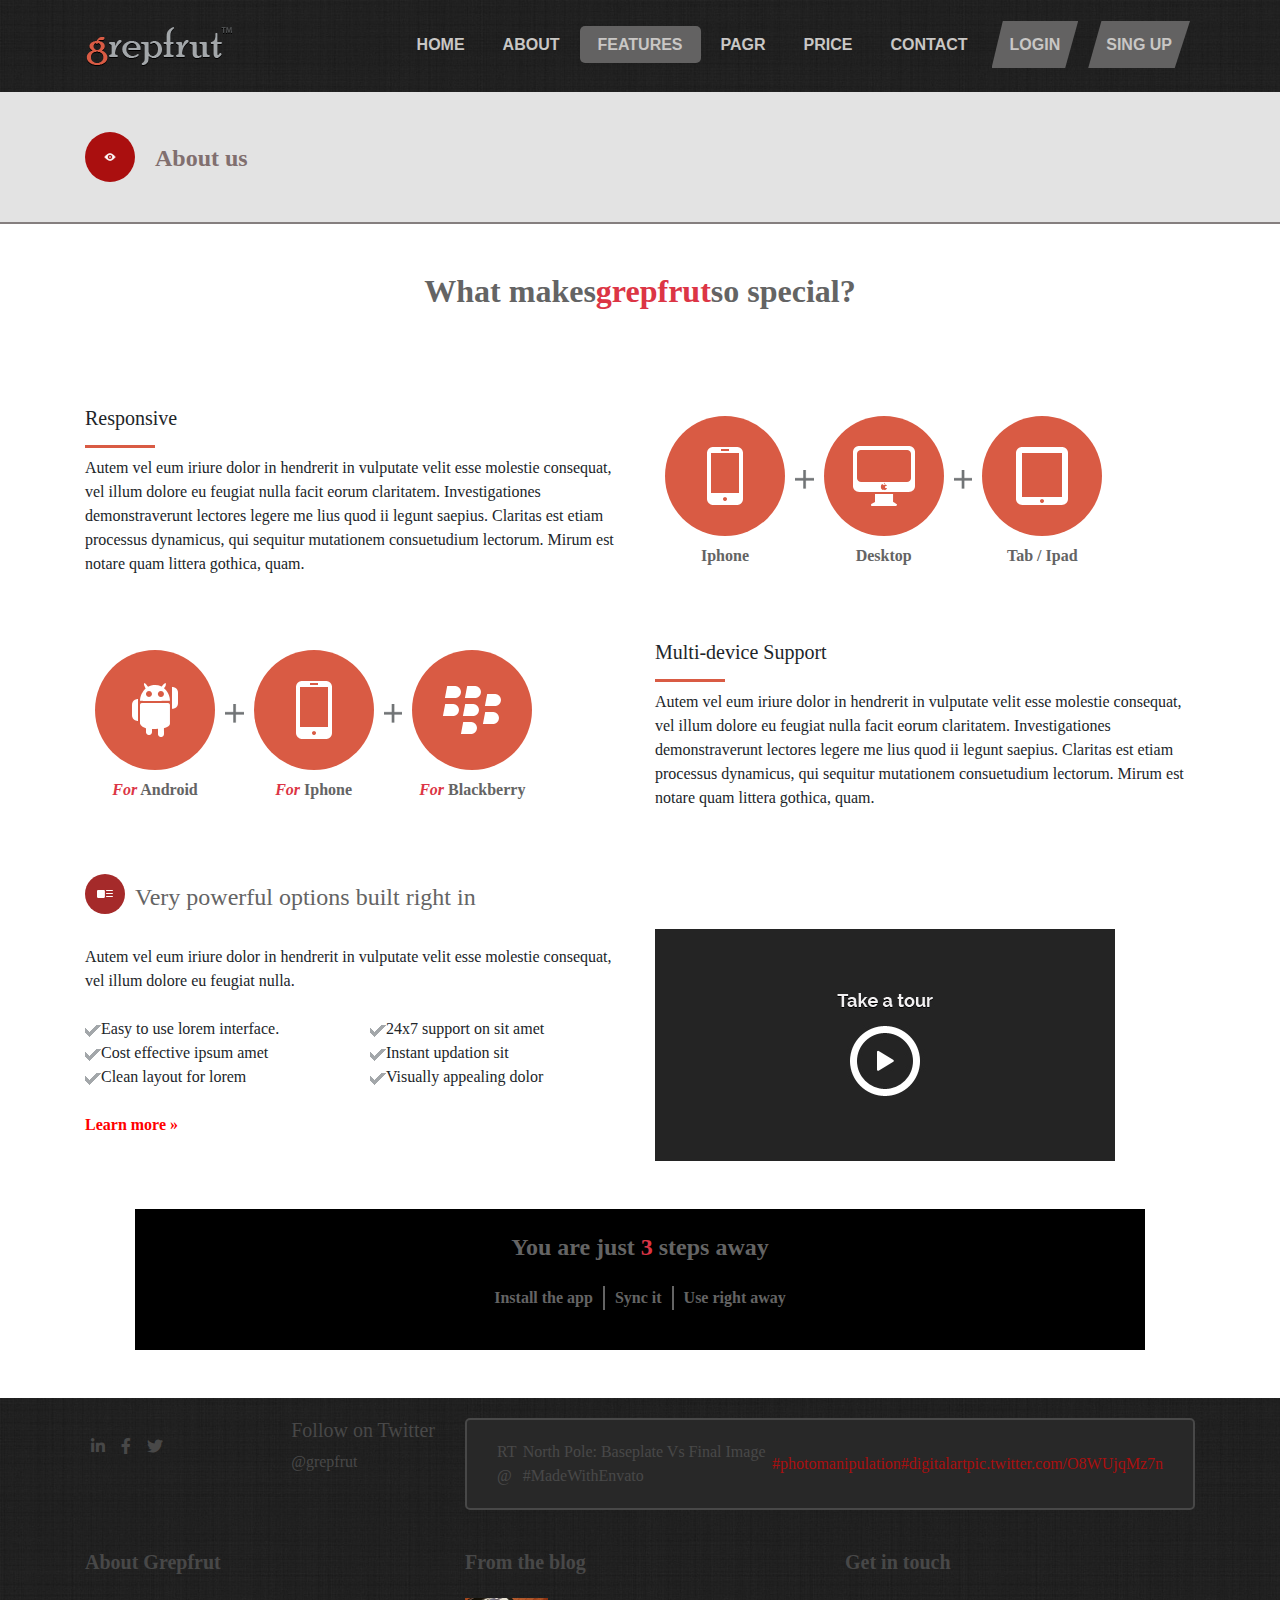
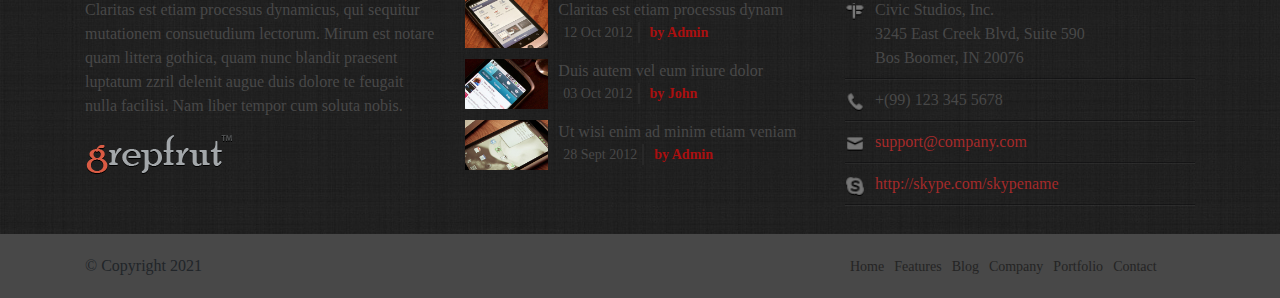
<file: features.html>
<!DOCTYPE html>
<html lang="en">

<head>
     <meta charset="UTF-8">
     <meta http-equiv="X-UA-Compatible" content="IE=edge">
     <meta name="viewport" content="width=device-width, initial-scale=1.0">
     <title>fuatures</title>

     <!-- ===========================  all css link-->
     <!-- link -->
     <!-- bootastarap -->
     <link rel="stylesheet" href="css/bootstrap.min.css">

     <!-- owl -->
     <link rel="stylesheet" href="css/owl.carousel.css">
     <link rel="stylesheet" href="css/owl.carousel.min.css">

     <!-- spsal -->
     <link rel="stylesheet" href="css/splide.min.css">
     <link rel="stylesheet" href="css/splide-default.min.css">
     <!-- aos -->
     <link rel="stylesheet" href="css/aos.css">
     <link rel="stylesheet" href="/css/style.css">

     <!-- fontawosam -->
     <link rel="stylesheet" href="css/all.min.css">
     <link rel="preconnect" href="https://fonts.googleapis.com">
     <link rel="preconnect" href="https://fonts.gstatic.com">
     <link rel="shortcut icon" href="image/fabicon.jpg" type="image/x-icon">
     <!-- css -->
     <link rel="stylesheet" href="style.css">
</head>

<body id="#about" class="position">
     <!-- header section start -->
     <header>
          <div id="bg-1">
               <div class="container">
                    <div class="head">
                         <div class="logo">
                              <a href="#"> <img src="image/logo.png" alt=" logo"></a>
                         </div>
                         <div class="manu">
                              <div class="nav-1">
                                   <ul>
                                        <li><a href="index.html">home</a></li>
                                        <li><a href="about.html">about</a></li>
                                        <li class="active"><a href="features.html">FEATURES</a></li>
                                        <li><a href="bloge page.html">pagr</a></li>
                                        <li><a href="price.html">price</a></li>
                                        <li><a href="contact.html">contact</a></li>
                                   </ul>
                              </div>
                              <div class="login-1">
                                   <ul> 
                                        <li><a href="#" class="login-click">Login</a></li>
                                        <li><a href="#" class="sing-class" >sing up</a></li>
                                   </ul>
                             </div>
                            
                        </div>
                        <span class="b3s" style="font-size:35px;cursor:pointer;color: #f2f2f2;">&#9776;</span>
                   </div>
              </div>
         </div>
         <!-- login popup -->
         <div class="row all-page hide">
               <button class="clz-button">&times;</button>
                    <div class="col-md-12">
                         <form action=".">
                              <div class="name">
                                   <label for="em">EMAIL :</label>
                                   <input type="email" name="name" id="em" placeholder="email">
                              </div>
                              <div class="name">
                                   <label for="pas">PASSAWORD :</label>
                                   <input type="password" name="name" id="pas" placeholder="passaword">
                              </div>
                              <a href="#" class="submite">submite</a>
                         </form>
                    </div>
          </div>
          <div class="opasity hide"></div>
          <!-- sing up popup -->

          <div class="row all-page-sin  hide">
               <button class="clz-buttons">&times;</button>
               <div class="row">
                    <div class="col-md-6 sing-text">
                         <h1>private police</h1>
                         <hr>
                         <p>Lorem ipsum dolor sit amet consectetur adipisicing elit. Sapiente cumque at blanditiis dicta laudantium commodi animi fuga corrupti sint odio suscipit exercitationem, numquam vero libero itaque dignissimos, officia dolore assumenda, quas minima ab dolor omnis expedita! Autem possimus doloremque libero?</p>
                    </div>
                    <div class="col-md-6">
                         <form action=".">
                              <div class="name all">
                                   <label for="name">Full Name :</label>
                                   <input type="text" name="name" id="name" placeholder="Enter your name">
                              </div>
                              <div class="email all">
                                   <label for="email">Email :</label>
                                   <input type="email" name="email" id="email" placeholder="Enter your email">
                              </div>
                              <div class="website all">
                                   <label for="website">Website :</label>
                                   <input type="text" name="website" id="website" placeholder="website">
                              </div>
                              <div class="passaword all">
                                   <label for="pass">Passaword :</label>
                                   <input type="password" id="pass" placeholder="Passaword">
                              </div>
                              <div class="chack mt-5">
                                   <input type="checkbox" name="chackbox" id="chack">
                                   <label for="chack"> click your all information  saved</label>
                                   <a href="#" class="submite">Submite</a>
                              </div>
                         </form>
                    </div>
               </div>
          </div>
           <!-- popup manu -->
           <div class="manu-position hedden">
               <div class="nav-1">
                    <ul>
                         <li><a href="index.html">home</a></li>
                         <li><a href="about.html">about</a></li>
                         <li><a href="features.html">features</a></li>
                         <li><a href="bloge page.html">pagr</a></li>
                         <li><a href="price.html">price</a></li>
                         <li><a href="contact.html">contact</a></li>
                    </ul>
              </div>
              <div class="login-1">
                    <ul> 
                         <li><a href="#" class="login-click">Login</a></li>
                         <li><a href="#" class="sing-class" >sing up</a></li>
                    </ul>
              </div>
          </div>
     </header>
     <!-- header section end -->
     <!-- section slider start -->
     <section>
          <div id="bg-5">
               <div class="container">
                    <div class="image-ab">
                         <img src="image/heading-icon-1.png" alt="logo">
                         <h4>About us</h4>
                    </div>
               </div>
          </div>
     </section>
     <!-- section slider end -->
     <!-- section row start -->
     <section>
          <div id="bg-6-ab">
               <div class="container">
                    <!-- header -->
                    <div class="header-text mt-5">
                         <h2 class="text-center">What makes<span class="text-danger">grepfrut</span>so special?</h2>
                    </div>
                    <!-- row 3colams -->
                    <div class="row my-5">
                         <div class="col-md-6  mt-5">
                              <div class="text-fe">
                                   <h5>Responsive</h5>
                                   <p>Autem vel eum iriure dolor in hendrerit in vulputate velit esse molestie consequat, vel illum dolore eu feugiat nulla
                                   facit eorum claritatem. Investigationes demonstraverunt lectores legere me lius quod ii legunt saepius. Claritas est
                                   etiam processus dynamicus, qui sequitur mutationem consuetudium lectorum. Mirum est notare quam littera gothica, quam.</p>
                              </div>
                         </div>
                         <div class="col-md-6  mt-5">
                              <div class="ul-fe">
                                   <ul>
                                        <li>
                                             <img class="bg-fe" src="image/icon1-iphone.png" alt="image">
                                             <h6>iphone</h6>
                                        </li>
                                        <li>
                                             <img class="nane-bg-fe" src="image/plus.png" alt="image">
                                        </li>
                                        <li>
                                             <img class="bg-fe"  src="image/icon1-desktop.png" alt="image">
                                             <h6>Desktop</h6>
                                        </li>
                                        <li>
                                             <img  class="nane-bg-fe" src="image/plus.png" alt="image">
                                        </li>
                                        <li>
                                             <img class="bg-fe"  src="image/icon1-ipad.png" alt="image">
                                             <h6>tab / ipad</h6>
                                        </li>
                                   </ul>
                              </div>
                         </div>
                         <div class="col-md-6  mt-5">
                              <div class="ul-fe">
                                   <ul>
                                        <li>
                                             <img class="bg-fe" src="image/icon1-android.png" alt="image">
                                             <h6><span class="text-danger"><i>for</i></span> Android </h6>
                                        </li>
                                        <li>
                                             <img class="nane-bg-fe" src="image/plus.png" alt="image">
                                        </li>
                                        <li>
                                             <img class="bg-fe" src="image/icon1-iphone.png" alt="image">
                                             <h6><span class="text-danger"><i>for</i></span> iphone</h6>
                                        </li>
                                        <li>
                                             <img class="nane-bg-fe" src="image/plus.png" alt="image">
                                        </li>
                                        <li>
                                             <img class="bg-fe" src="image/icon1-blackberry.png" alt="image">
                                             <h6><span class="text-danger"><i>for</i></span> Blackberry</h6>
                                        </li>
                                   </ul>
                              </div>
                         </div>
                         <div class="col-md-6 mt-5">
                              <div class="text-fe">
                                   <h5>Multi-device Support</h5>
                                   <p>Autem vel eum iriure dolor in hendrerit in vulputate velit esse molestie consequat, vel illum dolore eu feugiat nulla
                                   facit eorum claritatem. Investigationes demonstraverunt lectores legere me lius quod ii legunt saepius. Claritas est
                                   etiam processus dynamicus, qui sequitur mutationem consuetudium lectorum. Mirum est notare quam littera gothica, quam.</p>
                              </div>
                         </div>
                    </div>
                    <div class="header-text-2">
                         <img src="image/heading-icon-2.png" alt="icon">
                         <h4>Very powerful options built right in</h4>
                    </div>
                    <div class="row">
                         <div class="col-md-6">
                              <div class="dp-2 mt-3">
                                   <p>Autem vel eum iriure dolor in hendrerit in vulputate velit esse molestie consequat, vel illum dolore eu feugiat nulla.</p>
                              </div>
                              <div class="row mt-4 mb-4">
                                   <div class="col-md-6">
                                        <table>
                                             <tbody>
                                                  <tr>
                                                       <td>
                                                            <img src="image/list-bullet-checkmark.png" alt="">
                                                       </td>
                                                       <td>
                                                            <p>Easy to use lorem interface.</p>
                                                       </td>
                                                  </tr>
                                                  <tr>
                                                       <td>
                                                            <img src="image/list-bullet-checkmark.png" alt="">
                                                       </td>
                                                       <td>
                                                            <p>Cost effective ipsum amet</p>
                                                       </td>
                                                  </tr>
                                                  <tr>
                                                       <td>
                                                            <img src="image/list-bullet-checkmark.png" alt="">
                                                       </td>
                                                       <td>
                                                            <p>Clean layout for lorem</p>
                                                       </td>
                                                  </tr>
                                             </tbody>
                                        </table>
                                   </div>
                                   <div class="col-md-6">
                                        <table>
                                             <tbody>
                                                  <tr>
                                                       <td>
                                                            <img src="image/list-bullet-checkmark.png" alt="">
                                                       </td>
                                                       <td>
                                                            <p>24x7 support on sit amet</p>
                                                       </td>
                                                  </tr>
                                                  <tr>
                                                       <td>
                                                            <img src="image/list-bullet-checkmark.png" alt="">
                                                       </td>
                                                       <td>
                                                            <p>Instant updation sit</p>
                                                       </td>
                                                  </tr>
                                                  <tr>
                                                       <td>
                                                            <img src="image/list-bullet-checkmark.png" alt="">
                                                       </td>
                                                       <td>
                                                            <p>Visually appealing dolor</p>
                                                       </td>
                                                  </tr>
                                             </tbody>
                                        </table>
                                   </div>
                              </div>
                              <div class="a-2">
                                   <a href="#">Learn more »</a>
                              </div>
                         </div>
                         <div class="col-md-6">
                              <div class="image-3">
                                  <a href="https://www.youtube.com/watch?v=93uRLLMp0Nk&list=RDuFfcjTPjgc8&index=36"><img src="image/video-img.jpg" alt="image"></a>
                              </div>
                         </div>
                    </div>
                    <!-- box -->
                    <div class="fotter-1">
                         <div class="m-5 dark-box">
                              <div class="text-center p-4">
                                   <div class="h4-2">
                                        <h4> You are just<span class="text-danger"> 3 </span>steps away</h4>
                                   </div>
                                   <div class="ul-2 mt-4 ul-ab">
                                        <ul>
                                             <li> Install the app</li>
                                             <li>Sync it</li>
                                             <li>Use right away</li>
                                        </ul>
                                   </div>
                              </div>
                         </div>
                    </div>
               </div>
          </div>
     </section>
     <!-- section row end -->
     <!-- section fotter start -->
     <section>
          <div id="bg-f-1">
               <div class="container">
                    <div class="row ">
                         <div class="col-md-4">
                              <div class="fotter-2">
                                   <div class="icon-f-1">
                                        <a href="#"><i class="fab fa-linkedin-in"></i></a>
                                        <a href="#"><i class="fab fa-facebook-f"></i></a>
                                        <a href="#"><i class="fab fa-twitter"></i></a>
                                   </div>
                                   <div class="link-f-1">
                                        <h5>Follow on Twitter</h5>
                                        <a href="#">@grepfrut</a>
                                   </div>
                              </div>
                         </div>
                         <div class="col-md-8">
                              <div id="link-2">
                                   <ul>
                                        <li>RT @</li>
                                        <li>North Pole: Baseplate Vs Final Image #MadeWithEnvato</li>
                                        <li><a href="#">#photomanipulation</a></li>
                                        <li><a href="#">#digitalart</a></li>
                                        <li><a href="#">pic.twitter.com/O8WUjqMz7n</a></li>
                                   </ul>
                              </div>
                         </div>
                    </div>
                    <div class="row mt-4">
                         <div class="col-md-4">
                              <div class="fotter-link-1">
                                   <h5 class="mb-4 font-weight-bold">About Grepfrut</h5>
                                   <p>Claritas est etiam processus dynamicus, qui sequitur mutationem consuetudium
                                        lectorum. Mirum est notare quam littera gothica, quam nunc blandit praesent
                                        luptatum zzril delenit augue duis dolore te feugait nulla facilisi. Nam liber
                                        tempor cum soluta nobis.</p>
                                   <img src="image/logo.png" alt="image">
                              </div>
                         </div>
                         <div class="col-md-4">
                              <div class="fotter-link-1">
                                   <h5 class="mb-4 font-weight-bold">From the blog</h5>
                                   <div class="fotter-link-2 ">
                                        <div class="image-f-3">
                                             <img src="image/thumb-1.jpg" alt="image" height="50px" width="auto">
                                        </div>
                                        <div class="admin-1">
                                             <p class="mb-0">Claritas est etiam processus dynam</p>
                                             <ul>
                                                  <li>12 Oct 2012</li>
                                                  <li><a href="#">by Admin</a></li>
                                             </ul>
                                        </div>
                                   </div>
                                   <div class="fotter-link-2 ">
                                        <div class="image-f-3">
                                             <img src="image/thumb-2.jpg" alt="image" height="50px" width="auto">
                                        </div>
                                        <div class="admin-1">
                                             <p class="mb-0">Duis autem vel eum iriure dolor</p>
                                             <ul>
                                                  <li>03 Oct 2012</li>
                                                  <li><a href="#">by John</a></li>
                                             </ul>
                                        </div>
                                   </div>
                                   <div class="fotter-link-2 ">
                                        <div class="image-f-3">
                                             <img src="image/thumb-3.jpg" alt="image" height="50px" width="auto">
                                        </div>
                                        <div class="admin-1">
                                             <p class="mb-0">Ut wisi enim ad minim etiam veniam</p>
                                             <ul>
                                                  <li>28 Sept 2012</li>
                                                  <li><a href="#">by Admin</a></li>
                                             </ul>
                                        </div>
                                   </div>
                              </div>
                         </div>
                         <div class="col-md-4">
                              <div class="fotter-link-1">
                                   <h5 class="mb-4 font-weight-bold">Get in touch</h5>
                                   <div class="list-info">
                                        <div class="image-f-3">
                                             <img src="image/icon-18-address.png" alt="image" height="20px"
                                                  width="auto">
                                        </div>
                                        <div class="admin-2">
                                             <p class="mb-0">Civic Studios, Inc.</p>
                                             <ul>
                                                  <li>3245 East Creek Blvd, Suite 590</li>
                                                  <li>Bos Boomer, IN 20076</li>
                                             </ul>
                                        </div>
                                   </div>
                                   <div class="list-info">
                                        <div class="image-f-3">
                                             <img src="image/icon-18-phone.png" alt="image" height="20px" width="auto">
                                        </div>
                                        <div class="admin-2">
                                             <p class="mb-0">+(99) 123 345 5678</p>
                                        </div>
                                   </div>
                                   <div class="list-info">
                                        <div class="image-f-3">
                                             <img src="image/icon-18-mail.png" alt="image" height="20px" width="auto">
                                        </div>
                                        <div class="admin-2">
                                             <a href="#">support@company.com</a>
                                        </div>
                                   </div>
                                   <div class="list-info">
                                        <div class="image-f-3">
                                             <img src="image/icon-18-skype.png" alt="image" height="20px" width="auto">
                                        </div>
                                        <div class="admin-2">
                                             <a href="#">http://skype.com/skypename</a>
                                        </div>
                                   </div>
                              </div>
                         </div>

                    </div>
               </div>
          </div>
     </section>
     <!-- section fotter end -->
     <footer>
          <div id="bg-4">
               <div class="container">
                    <div class="row align-items-center">
                         <div class="col-md-4">
                              <div class="copy">
                                   <p>© Copyright 2021</p>
                              </div>
                         </div>
                         <div class="col-md-4"></div>
                         <div class="col-md-4">
                              <div class="manu-3">
                                   <ul>
                                        <li><a href="#">Home</a></li>
                                        <li><a href="#">Features</a></li>
                                        <li><a href="#">Blog</a></li>
                                        <li><a href="#">Company</a></li>
                                        <li><a href="#">Portfolio</a></li>
                                        <li><a href="#">Contact</a></li>
                                   </ul>
                              </div>
                         </div>
                    </div>
               </div>
          </div>
     </footer>
     <!-- section row -2 start -->
     <!-- section row -2 end -->
     <!-- =============all js link============ -->
     <!-- js -->
     <script src="js/jquary main lab.js"></script>

     <!-- bootrastrap -->
     <script src="js/bootstrap.js"></script>
     <script src="js/bootstrap.min.js"></script>

     <!-- owl -->
     <script src="js/owl.carousel.js"></script>
     <script src="js/owl.carousel.min.js"></script>

     <!-- spesal -->
     <script src="js/splide.min.js"></script>
     <!-- fontawosam -->
     <script src="js/fontawesome.min.js"></script>
     <!-- aos -->
     <script src="js/aos.js"></script>
     <script src="js/jquery.barfiller.js"></script>

     <!-- ja link -->
     <script src="main.js"></script>
</body>

</html>
</file>
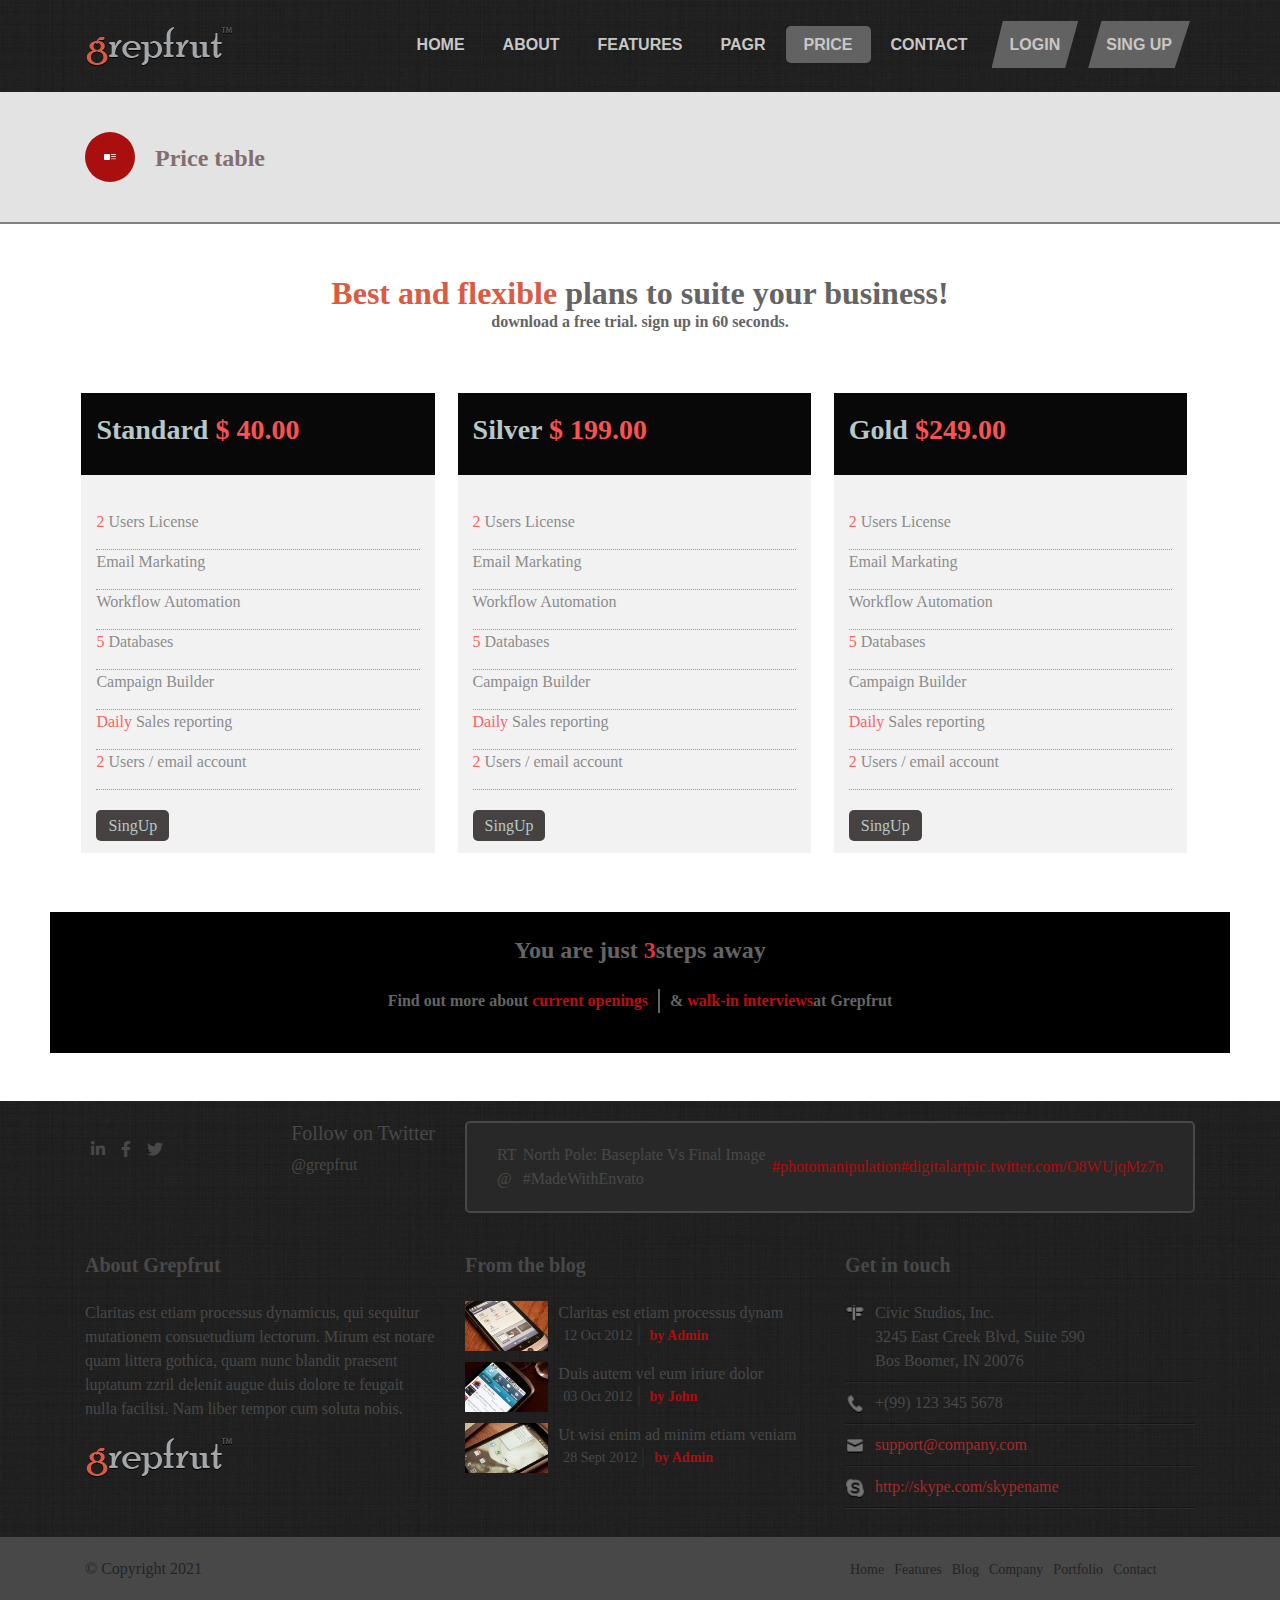
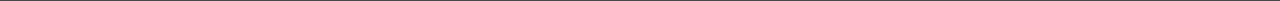
<file: price.html>
<!DOCTYPE html>
<html lang="en">

<head>
     <meta charset="UTF-8">
     <meta http-equiv="X-UA-Compatible" content="IE=edge">
     <meta name="viewport" content="width=device-width, initial-scale=1.0">
     <title>price page</title>

     <!-- ===========================  all css link-->
     <!-- link -->
     <!-- bootastarap -->
     <link rel="stylesheet" href="css/bootstrap.min.css">

     <!-- owl -->
     <link rel="stylesheet" href="css/owl.carousel.css">
     <link rel="stylesheet" href="css/owl.carousel.min.css">

     <!-- spsal -->
     <link rel="stylesheet" href="css/splide.min.css">
     <link rel="stylesheet" href="css/splide-default.min.css">
     <!-- aos -->
     <link rel="stylesheet" href="css/aos.css">
     <link rel="stylesheet" href="/css/style.css">

     <!-- fontawosam -->
     <link rel="stylesheet" href="css/all.min.css">
     <link rel="preconnect" href="https://fonts.googleapis.com">
     <link rel="preconnect" href="https://fonts.gstatic.com">
     <link rel="shortcut icon" href="image/fabicon.jpg" type="image/x-icon">
     <!-- css -->
     <link rel="stylesheet" href="style.css">
</head>

<body id="#about" class="position">
     <!-- header section start -->
     <header>
          <div id="bg-1">
               <div class="container">
                    <div class="head">
                         <div class="logo">
                              <a href="#"> <img src="image/logo.png" alt=" logo"></a>
                         </div>
                         <div class="manu">
                              <div class="nav-1">
                                   <ul>
                                        <li><a href="index.html">home</a></li>
                                        <li><a href="about.html">about</a></li>
                                        <li><a href="features.html">FEATURES</a></li>
                                        <li><a href="bloge page.html">pagr</a></li>
                                        <li class="active"><a href="price.html">price</a></li>
                                        <li><a href="contact.html">contact</a></li>
                                   </ul>
                              </div>
                              <div class="login-1">
                                   <ul> 
                                        <li><a href="#" class="login-click">Login</a></li>
                                        <li><a href="#" class="sing-class" >sing up</a></li>
                                   </ul>
                             </div>
                            
                        </div>
                        <span class="b3s" style="font-size:35px;cursor:pointer;color: #f2f2f2;">&#9776;</span>
                   </div>
              </div>
         </div>
         <!-- login popup -->
         <div class="row all-page hide">
               <button class="clz-button">&times;</button>
                    <div class="col-md-12">
                         <form action=".">
                              <div class="name">
                                   <label for="em">EMAIL :</label>
                                   <input type="email" name="name" id="em" placeholder="email">
                              </div>
                              <div class="name">
                                   <label for="pas">PASSAWORD :</label>
                                   <input type="password" name="name" id="pas" placeholder="passaword">
                              </div>
                              <a href="#" class="submite">submite</a>
                         </form>
                    </div>
          </div>
          <div class="opasity hide"></div>
          <!-- sing up popup -->

          <div class="row all-page-sin  hide">
               <button class="clz-buttons">&times;</button>
               <div class="row">
                    <div class="col-md-6 sing-text">
                         <h1>private police</h1>
                         <hr>
                         <p>Lorem ipsum dolor sit amet consectetur adipisicing elit. Sapiente cumque at blanditiis dicta laudantium commodi animi fuga corrupti sint odio suscipit exercitationem, numquam vero libero itaque dignissimos, officia dolore assumenda, quas minima ab dolor omnis expedita! Autem possimus doloremque libero?</p>
                    </div>
                    <div class="col-md-6">
                         <form action=".">
                              <div class="name all">
                                   <label for="name">Full Name :</label>
                                   <input type="text" name="name" id="name" placeholder="Enter your name">
                              </div>
                              <div class="email all">
                                   <label for="email">Email :</label>
                                   <input type="email" name="email" id="email" placeholder="Enter your email">
                              </div>
                              <div class="website all">
                                   <label for="website">Website :</label>
                                   <input type="text" name="website" id="website" placeholder="website">
                              </div>
                              <div class="passaword all">
                                   <label for="pass">Passaword :</label>
                                   <input type="password" id="pass" placeholder="Passaword">
                              </div>
                              <div class="chack mt-5">
                                   <input type="checkbox" name="chackbox" id="chack">
                                   <label for="chack"> click your all information  saved</label>
                                   <a href="#" class="submite">Submite</a>
                              </div>
                         </form>
                    </div>
               </div>
          </div>
           <!-- popup manu -->
           <div class="manu-position hedden">
               <div class="nav-1">
                    <ul>
                         <li><a href="index.html">home</a></li>
                         <li><a href="about.html">about</a></li>
                         <li><a href="features.html">features</a></li>
                         <li><a href="bloge page.html">pagr</a></li>
                         <li><a href="price.html">price</a></li>
                         <li><a href="contact.html">contact</a></li>
                    </ul>
              </div>
              <div class="login-1">
                    <ul> 
                         <li><a href="#" class="login-click">Login</a></li>
                         <li><a href="#" class="sing-class" >sing up</a></li>
                    </ul>
              </div>
          </div>
     </header>
     <!-- header section end -->
     <!-- section slider start -->
     <section>
          <div id="bg-5">
               <div class="container">
                    <div class="image-ab">
                         <img src="image/heading-icon-2.png" alt="logo">
                         <h4>Price table</h4>
                    </div>
               </div>
          </div>
     </section>
     <!-- section slider end -->
     <!-- section row start -->
     <section>
          <div id="bg-6-ab">
               <div class="container">
                    <div class="heading-price">
                         <h2 class="text-center"><span>Best and flexible</span> plans to suite your business!</h2>
                         <h6 class="text-center">download a free trial. sign up in 60 seconds.</h6>
                    </div>
                   <div class="row mb-5">
                        <div class=" price-manu">
                             <div class="hrader-p ">
                                  <h3>Standard <span>$ 40.00</span></h3>
                             </div>
                             <div class="tabil-p">
                                  <p><span>2</span> Users License</p>
                                  <p>Email Markating</p>
                                  <p>Workflow Automation</p>
                                  <p><span>5</span> Databases</p>
                                  <p>Campaign Builder</p>
                                  <p><span>Daily </span>Sales reporting</p>
                                  <p> <span>2</span> Users / email account</p>
                                  <br>
                                  <a href="#">SingUp</a>
                             </div>
                        </div>
                        <div class=" price-manu active">
                              <div class="hrader-p ">
                                   <h3>Silver <span>$ 199.00</span></h3>
                              </div>
                              <div class="tabil-p">
                                   <p><span>2</span> Users License</p>
                                   <p>Email Markating</p>
                                   <p>Workflow Automation</p>
                                   <p><span>5</span> Databases</p>
                                   <p>Campaign Builder</p>
                                   <p><span>Daily </span>Sales reporting</p>
                                   <p> <span>2</span> Users / email account</p>
                                   <br>
                                   <a href="#">SingUp</a>
                              </div>
                         </div>
                         <div class=" price-manu">
                              <div class="hrader-p ">
                                   <h3>Gold <span>$249.00</span></h3>
                              </div>
                              <div class="tabil-p">
                                   <p><span>2</span> Users License</p>
                                   <p>Email Markating</p>
                                   <p>Workflow Automation</p>
                                   <p><span>5</span> Databases</p>
                                   <p>Campaign Builder</p>
                                   <p><span>Daily </span>Sales reporting</p>
                                   <p> <span>2</span> Users / email account</p>
                                   <br>
                                   <a href="#">SingUp</a>
                              </div>
                         </div>
                   </div>
               </div>
               <div class="fotter-1">
                    <div class="m-5 dark-box">
                         <div class="text-center p-4">
                              <div class="h4-2">
                                   <h4>You are just <span class="text-danger">  3</span>steps away</h4>
                              </div>
                              <div class="ul-2 mt-4 ul-ab">
                                   <ul>
                                        <li> Find out more about<a href="#"> current openings</a></li>
                                        <li>& <a href="#"> walk-in interviews</a>at Grepfrut</li>
                                   </ul>
                              </div>
                         </div>
                    </div>
               </div>
          </div>
     </section>
     <!-- section row end -->
     <!-- section fotter start -->
     <section>
          <div id="bg-f-1">
               <div class="container">
                    <div class="row ">
                         <div class="col-md-4">
                              <div class="fotter-2">
                                   <div class="icon-f-1">
                                        <a href="#"><i class="fab fa-linkedin-in"></i></a>
                                        <a href="#"><i class="fab fa-facebook-f"></i></a>
                                        <a href="#"><i class="fab fa-twitter"></i></a>
                                   </div>
                                   <div class="link-f-1">
                                        <h5>Follow on Twitter</h5>
                                        <a href="#">@grepfrut</a>
                                   </div>
                              </div>
                         </div>
                         <div class="col-md-8">
                              <div id="link-2">
                                   <ul>
                                        <li>RT @</li>
                                        <li>North Pole: Baseplate Vs Final Image #MadeWithEnvato</li>
                                        <li><a href="#">#photomanipulation</a></li>
                                        <li><a href="#">#digitalart</a></li>
                                        <li><a href="#">pic.twitter.com/O8WUjqMz7n</a></li>
                                   </ul>
                              </div>
                         </div>
                    </div>
                    <div class="row mt-4">
                         <div class="col-md-4">
                              <div class="fotter-link-1">
                                   <h5 class="mb-4 font-weight-bold">About Grepfrut</h5>
                                   <p>Claritas est etiam processus dynamicus, qui sequitur mutationem consuetudium
                                        lectorum. Mirum est notare quam littera gothica, quam nunc blandit praesent
                                        luptatum zzril delenit augue duis dolore te feugait nulla facilisi. Nam liber
                                        tempor cum soluta nobis.</p>
                                   <img src="image/logo.png" alt="image">
                              </div>
                         </div>
                         <div class="col-md-4">
                              <div class="fotter-link-1">
                                   <h5 class="mb-4 font-weight-bold">From the blog</h5>
                                   <div class="fotter-link-2 ">
                                        <div class="image-f-3">
                                             <img src="image/thumb-1.jpg" alt="image" height="50px" width="auto">
                                        </div>
                                        <div class="admin-1">
                                             <p class="mb-0">Claritas est etiam processus dynam</p>
                                             <ul>
                                                  <li>12 Oct 2012</li>
                                                  <li><a href="#">by Admin</a></li>
                                             </ul>
                                        </div>
                                   </div>
                                   <div class="fotter-link-2 ">
                                        <div class="image-f-3">
                                             <img src="image/thumb-2.jpg" alt="image" height="50px" width="auto">
                                        </div>
                                        <div class="admin-1">
                                             <p class="mb-0">Duis autem vel eum iriure dolor</p>
                                             <ul>
                                                  <li>03 Oct 2012</li>
                                                  <li><a href="#">by John</a></li>
                                             </ul>
                                        </div>
                                   </div>
                                   <div class="fotter-link-2 ">
                                        <div class="image-f-3">
                                             <img src="image/thumb-3.jpg" alt="image" height="50px" width="auto">
                                        </div>
                                        <div class="admin-1">
                                             <p class="mb-0">Ut wisi enim ad minim etiam veniam</p>
                                             <ul>
                                                  <li>28 Sept 2012</li>
                                                  <li><a href="#">by Admin</a></li>
                                             </ul>
                                        </div>
                                   </div>
                              </div>
                         </div>
                         <div class="col-md-4">
                              <div class="fotter-link-1">
                                   <h5 class="mb-4 font-weight-bold">Get in touch</h5>
                                   <div class="list-info">
                                        <div class="image-f-3">
                                             <img src="image/icon-18-address.png" alt="image" height="20px"
                                                  width="auto">
                                        </div>
                                        <div class="admin-2">
                                             <p class="mb-0">Civic Studios, Inc.</p>
                                             <ul>
                                                  <li>3245 East Creek Blvd, Suite 590</li>
                                                  <li>Bos Boomer, IN 20076</li>
                                             </ul>
                                        </div>
                                   </div>
                                   <div class="list-info">
                                        <div class="image-f-3">
                                             <img src="image/icon-18-phone.png" alt="image" height="20px" width="auto">
                                        </div>
                                        <div class="admin-2">
                                             <p class="mb-0">+(99) 123 345 5678</p>
                                        </div>
                                   </div>
                                   <div class="list-info">
                                        <div class="image-f-3">
                                             <img src="image/icon-18-mail.png" alt="image" height="20px" width="auto">
                                        </div>
                                        <div class="admin-2">
                                             <a href="#">support@company.com</a>
                                        </div>
                                   </div>
                                   <div class="list-info">
                                        <div class="image-f-3">
                                             <img src="image/icon-18-skype.png" alt="image" height="20px" width="auto">
                                        </div>
                                        <div class="admin-2">
                                             <a href="#">http://skype.com/skypename</a>
                                        </div>
                                   </div>
                              </div>
                         </div>

                    </div>
               </div>
          </div>
     </section>
     <!-- section fotter end -->
     <footer>
          <div id="bg-4">
               <div class="container">
                    <div class="row align-items-center">
                         <div class="col-md-4">
                              <div class="copy">
                                   <p>© Copyright 2021</p>
                              </div>
                         </div>
                         <div class="col-md-4"></div>
                         <div class="col-md-4">
                              <div class="manu-3">
                                   <ul>
                                        <li><a href="#">Home</a></li>
                                        <li><a href="#">Features</a></li>
                                        <li><a href="#">Blog</a></li>
                                        <li><a href="#">Company</a></li>
                                        <li><a href="#">Portfolio</a></li>
                                        <li><a href="#">Contact</a></li>
                                   </ul>
                              </div>
                         </div>
                    </div>
               </div>
          </div>
     </footer>
     <!-- section row -2 start -->
     <!-- section row -2 end -->
     <!-- =============all js link============ -->
     <!-- js -->
     <script src="js/jquary main lab.js"></script>

     <!-- bootrastrap -->
     <script src="js/bootstrap.js"></script>
     <script src="js/bootstrap.min.js"></script>

     <!-- owl -->
     <script src="js/owl.carousel.js"></script>
     <script src="js/owl.carousel.min.js"></script>

     <!-- spesal -->
     <script src="js/splide.min.js"></script>
     <!-- fontawosam -->
     <script src="js/fontawesome.min.js"></script>
     <!-- aos -->
     <script src="js/aos.js"></script>
     <script src="js/jquery.barfiller.js"></script>

     <!-- ja link -->
     <script src="main.js"></script>
</body>

</html>
</file>
<file: css/style.css>
.barfiller {
  width: 100%;
  height: 12px;
  background:  #ccc;
  position: relative;
  margin-bottom: 20px;
  border-radius: 1000px;
}

.barfiller .fill {
  border-radius: 1000px;
  display: block;
  position: relative;
  width: 0px;
  height: 100%;
  background: #333;
  z-index: 1;
}

.barfiller .tipWrap { display: none; }

.barfiller .tip {
  font-weight: 700;
  margin-top: -30px;
  padding: 2px 4px;
  font-size: 18px;
  color: #001659;
  left: 0px;
  position: absolute;
  z-index: 2;
}

.barfiller .tip:after {
  border-width: 6px 6px 0 6px;
  content: "";
  display: block;
  position: absolute;
  left: 9px;
  top: 100%;
  z-index: 9
}
</file>
<file: style.css>
/* =========== all css */

* {
  margin: 0%;
  padding: 0%;
  font-family: "Great Vibes";
  /* font-family: 'Oswald', sans-serif;
     font-family: 'Poppins', sans-serif;
     font-family: 'Roboto', sans-serif;
     font-family: 'Teko', sans-serif; */
}
.mt-100 {
  margin-top: 110px;
}
.mb-100 {
  margin-bottom: 110px;
}
.pb-100 {
  padding-bottom: 110px;
}
.pt-100 {
  padding-top: 110px;
}
/* ======== body sectio start========= */

body {
  margin: 0%;
  padding: 0%;
  font-family: "Oswald", sans-serif;
  box-sizing: border-box;
}
.position {
  position: relative;
}
/* header section */
#bg-1 {
  background: url(image/body-bg.jpg) #000;
  background-repeat: repeat;
  width: 100%;
  padding: 20px 0px;
}
.head {
  line-height: 50px;
  overflow: hidden;
  display: flex;
  justify-content: space-between;
}
.manu {
  display: flex;
}
.nav-1 ul li,
.login-1 ul li {
  list-style: none;
  float: left;
}
.nav-1 ul li a {
  font-weight: 600;
  font-family: "Roboto", sans-serif;
  text-transform: uppercase;
  color: rgb(201, 199, 197);
  text-decoration: none;
  padding: 10px 18px;
  margin: 0px 1px;
  border-radius: 5px;
  transition: 0.4s;
}
.active a {
  background-color: #636262;
  color: rgb(201, 199, 197);
}
.nav-1 ul li a:hover {
  background-color: #636262;
  color: rgb(201, 199, 197);
}
.login-1 ul li {
  margin: 0px 5px;
}
.login-1 ul li a {
  clip-path: polygon(13% 0, 100% 0, 85% 100%, 0% 100%);
  font-weight: 600;
  font-family: "Roboto", sans-serif;
  text-transform: uppercase;
  color: rgb(201, 199, 197);
  text-decoration: none;
  padding: 15px 18px;
  background-color: #636262;
  transition: 0.4s;
}
.login-1 ul li a:hover {
  background-color: chocolate;
  color: rgb(255, 255, 255);
}
.login-1 ul li::after {
  display: block;
  clear: both;
  background: rgb(190, 7, 7);
  content: "";
  height: 2px;
  width: 0;
  transition: 0.4s;
}
.login-1 ul li:hover::after {
  width: 84%;
}
/* login form popup */

.all-page {
  padding: 3rem;
  border-radius: 5px;
  width: 40%;
  background-color: #faf8f8;
  position: absolute;
  top: 5%;
  left: 25%;
  margin: 3rem 4rem;
  z-index: 10;
}
.name input {
  height: 2rem;
  width: 40%;
  outline: chartreuse;
  padding: 0px 13px;
}
.name label {
  width: 50%;
}
.hide {
  display: none;
}
.clz-button {
  background-color: #faf8f8;
  font-size: 2rem;
  outline: none;
  border: none;
  position: absolute;
  top: 0;
  right: 1rem;
}
.submite {
  text-transform: capitalize;
  color: #000 !important;
  text-decoration: none !important;
  position: absolute;
  right: 2rem;
  background-color: aqua;
  padding: 5px 10px;
  border: none;
  outline: none;
  border-radius: 5px;
}
.opasity {
  position: absolute;
  top: 0;
  left: 0;
  width: 100%;
  height: 100vh;
  background-color: #161515d0;
  z-index: 7;
  backdrop-filter: blur(7px);
}
/* sing up from */
.all-page-sin {
  padding: 3rem;
  border-radius: 5px;
  width: 70%;
  background-color: #faf8f8;
  position: absolute;
  top: 3%;
  left: 10%;
  margin: 3rem 4rem;
  z-index: 10;
}
.all input {
  height: 2rem;
  width: 50%;
  outline: chartreuse;
  padding: 0px 13px;
}
.all label {
  width: 40%;
}
.sing-text {
  text-transform: capitalize;
  font-weight: 700;
  text-align: center;
}
.clz-buttons {
  background-color: #faf8f8;
  font-size: 2rem;
  outline: none;
  border: none;
  position: absolute;
  top: 0;
  right: 1rem;
}
.nav-dworp {
  display: block;
  display: inline;
}
.dorpdwon {
  border-radius: 10px;
  background-color: #313131;
  transition: 0.4s;
  padding: 10px;
  top: 71px;
  position: absolute;
  display: none;
  right: 45%;
}
.dorpdwon a {
  font-size: 16px;
  text-transform: capitalize;
  color: rgb(201, 199, 197);
  text-decoration: none;
  font-weight: 600;
}
.nav-dworp:hover .dorpdwon {
  display: block;
}
/* header section  end*/
#bg-2 {
  overflow: hidden;
  background-image: url(image/slider-background.jpg);
  background-repeat: no-repeat;
  background-size: cover;
  width: 100%;
  height: 100%;
}
.slider {
  overflow: hidden;
}
.slider-h2 h2 {
  text-transform: uppercase;
  font-weight: 700;
  color: tomato;
}
.slider-p p {
  margin-top: 30px;
  color: rgba(199, 197, 197, 0.76);
  font-weight: 600;
}
.rows {
  margin-bottom: 50px;
  margin-top: 50px;
  display: flex;
}
.sating,
.Responsive,
.easy,
.flag,
.sky {
  background-color: rgba(71, 70, 70, 0.445);
  padding: 10px;
  display: flex;
  margin: 5px;
  border-radius: 5px;
  transition: 0.3s;
  cursor: pointer;
}
.sating:hover,
.Responsive:hover,
.easy:hover,
.flag:hover,
.sky:hover {
  background-color: rgba(37, 37, 37, 0.445);
}
.image-1 {
  line-height: 5px;
  margin-right: 10px;
}
.text-1 {
  font-weight: 600;
  color: rgba(255, 255, 255, 0.822);
}
/* section row start */
#bg-3 {
  overflow: hidden;
  background-color: #f2f2f2;
}
.header-text h2 {
  font-weight: 600;
  color: #000;
}
.image-2 {
  margin-bottom: 20px;
  border-radius: 50%;
  display: inline-block;
  padding: 10px;
  background-color: brown;
}
.name {
  text-transform: capitalize;
  font-weight: 700;
  color: #646464;
}
.info {
  margin: 0px 15px;
  color: #646464;
}
.header-text-2 {
  align-items: center;
  display: flex;
}
.header-text-2 img {
  margin-right: 10px;
  margin-bottom: 15px;
  border-radius: 50%;
  display: inline-block;
  background-color: brown;
}
.header-text-2 h4 {
  color: #646464;
}
.image-slider-2 {
  overflow: hidden;
  position: relative;
}
.icon-ab {
  display: block;
  right: 40%;
  bottom: 40%;
  top: 30%;
  position: absolute;
  left: 40%;
}
.icon-ab i {
  color: darkgray;
  line-height: 100px;
  align-items: center;
}
.image-slider-2 img {
  opacity: 0.5;
}
.icon-ab i:hover {
  transform: scale(1.5);
  color: brown;
}
.name-1 {
  margin-top: 20px;
}
.info-2 {
  margin: 0px 10px;
}
.splide__arrow--prev {
  display: none;
}
.splide__arrow--next {
  left: 1em;
  display: none;
}
.splide__pagination {
  display: none;
}
.row {
  overflow: hidden;
}
.col-md-6 table tr td p {
  margin-bottom: 0px;
}
.a-2 a {
  font-size: 16px;
  font-weight: 700;
  color: red;
}
.ul-2 ul {
  list-style: none;
  justify-content: center;
  display: flex;
}
.fotter-1 {
  margin: 0px 50px;
  background-color: #000;
  display: block;
}
.h4-2 h4 {
  font-weight: 700;
  color: #646464;
}
.ul-2 ul li {
  font-weight: 600;
  font-size: 16px;
  color: #646464;
  padding: 0px 10px;
  border-right: 2px solid #646464;
}
.ul-2 ul li:last-child {
  border-right: none;
}
.dwonlode a {
  border-radius: 5px;
  font-weight: 600;
  text-decoration: none;
  color: #f2f2f2;
  padding: 10px 16px;
  background-color: #484848;
  transition: 0.3s;
}
.dwonlode a:hover {
  background-color: brown;
}
/* fotter section */
#bg-f-1 {
  background: url(image/body-bg.jpg) #000;
  background-repeat: repeat;
  width: 100%;
  padding: 20px 0px;
}
.fotter-2 {
  align-items: center;
  display: flex;
  flex-wrap: nowrap;
  justify-content: space-between;
}
#link-2 ul {
  background: #282828;
  border-radius: 5px;
  list-style: none;
  padding: 20px 30px;
  align-items: center;
  border: 2px solid #484848;
  display: flex;
}
#link-2 ul li {
  color: #484848;
}
#link-2 ul li a {
  text-decoration: none;
  color: #aa0f0f;
  transition: 0.3s;
}
#link-2 ul li a:hover {
  color: #484848;
}
.icon-f-1 i {
  cursor: pointer;
  margin: 6px;
  max-width: 100%;
  height: auto;
  color: #484848;
}
.icon-f-1 i:hover {
  color: #aa0f0f;
}
.link-f-1 h5 {
  color: #484848;
}
.link-f-1 a {
  text-decoration: none;
  color: #484848;
}
.link-f-1 a:hover {
  color: #aa0f0f;
}
.fotter-link-2 {
  display: flex;
}
.image-f-3 {
  margin-right: 10px;
}
.fotter-link-2 ul {
  display: flex;
}
.fotter-link-2 ul li {
  font-size: 14px;
  padding: 0px 5px;
  list-style: none;
  border-right: 2px solid #282828;
}
.fotter-link-2 ul li:last-child {
  border-right: none;
}
.fotter-link-2 ul li a {
  padding-left: 5px;
  font-weight: 700;
  text-decoration: none;
  color: #aa0f0f;
}
.fotter-link-2 ul li a:hover {
  color: #484848;
}
.fotter-link-1 h5,
.fotter-link-1 p {
  color: #484848;
}
.admin-1 {
  color: #484848;
}
.list-info {
  background: url(image/footer-item-divider.png) repeat-x bottom;
  padding-bottom: 10px;
  margin-bottom: 8px;
  list-style-type: none;
  display: block;
  display: flex;
}
.admin-2 ul {
  margin-bottom: 0px;
}
.admin-2 ul li {
  list-style: none;
  color: #484848;
}
.admin-2 a {
  text-decoration: none;
  color: brown;
}
.admin-2 a:hover {
  color: #484848;
  text-decoration: underline;
}
#bg-4 {
  padding: 20px;
  background-color: #484848;
}
.manu-3 ul {
  display: flex;
}
.manu-3 ul li {
  list-style: none;
  margin: 0px 5px;
}
.manu-3 ul li a {
  text-decoration: none;
  font-size: 14px;
  font-weight: 400;
  color: #242424;
  transition: 0.3s;
}
.copy p {
  margin-bottom: 0px;
}
.manu-3 ul {
  margin-bottom: 0px;
}
.manu-3 ul li a:hover {
  color: rgba(223, 222, 222, 0.87);
  font-weight: 700;
}
/* about us  */
#bg-5 {
  border-bottom: 2px solid #857f7f;
  overflow: hidden;
  padding: 40px 0px;
  background-color: #e3e3e3;
}
.image-ab {
  align-items: center;
  display: flex;
  flex-wrap: wrap;
}
.image-ab img {
  height: 50px;
  width: auto;
  padding: 10px;
  background-color: #aa0f0f;
  border-radius: 50%;
}
.image-ab h4 {
  color: #816f6f;
  margin-top: 10px;
  font-weight: 700;
  margin-left: 20px;
}
.text-ab {
  padding: 20px 40px;
  background-color: rgba(0, 0, 0, 0.63);
}
.image-img {
  position: relative;
}
.possition-ab {
  overflow: hidden;
  height: 110%;
  width: 102.7%;
  top: 0%;
  position: absolute;
}
.text-ab ol li {
  color: rgba(223, 222, 222, 0.87);
  font-weight: 700;
  font-size: 20px;
}

.text-ab ol li p {
  font-size: 15px;
}
.ab-col-3 h4 {
  font-weight: 600;
  color: #646464;
}
.ab-col-3 p {
  color: #646464;
}
.ab-col-3 a {
  text-decoration: none;
  color: #aa0f0f;
}
.ab-col-3 a:hover {
  color: #646464;
}
.name-ab h5 {
  margin-bottom: 0;
  line-height: 1.2;
  color: #646464;
  font-weight: 700;
}
.name-ab h6 {
  color: #646464;
  font-size: 14px;
}
.othor-ab {
  border-left: 4px solid #b80e0e;
  padding-left: 10px;
}
.othor-ab i {
  color: #b80e0e;
}
.info-ab p {
  color: #646464;
}
.ul-ab ul li a {
  text-decoration: none;
  color: #b80e0e;
  transition: 0.3s;
}
.ul-ab ul li a:hover {
  color: #646464;
}
.header-text h2 {
  color: #646464;
}
/* features */
.ul-fe ul {
  align-items: center;
  list-style: none;
  display: flex;
}
img.bg-fe {
  border-radius: 50%;
  margin: 10px;
  background: #d95b44;
}
img.nane-bg-fe {
  height: 20px;
  width: auto;
  margin-bottom: 20px;
}
.ul-fe ul li h6 {
  color: #646464;
  text-align: center;
  font-size: 16px;
  text-transform: capitalize;
  font-weight: 600;
}
.text-fe h5::after {
  margin-top: 15px;
  content: "";
  clear: both;
  display: block;
  height: 3px;
  width: 70px;
  background: #d95b44;
}
/* bloge page */

.text-bl h4 {
  font-weight: 600;
  text-transform: capitalize;
  color: #646464;
}
.text-bl ul {
  list-style: none;
  display: flex;
  flex-wrap: wrap;
}
.text-bl ul li {
  color: #646464;
}
.text-bl ul li a {
  transition: 0.2s;
  text-decoration: none;
  color: #d95b44;
}
.text-bl ul li a:hover {
  color: #646464;
}
.othor p {
  padding-left: 20px;
  margin-bottom: 0px;
}
.othor {
  border-left: 5px solid #aa0f0f;
}
.othor p i {
  color: #d95b44;
}
.othor small {
  margin-left: 30px;
}
.cooment-1 {
  border-bottom: 1px dotted #646464;
  padding-bottom: 20px;
  display: flex;
}
.commant h4 {
  font-weight: 600;
  color: #646464;
}
.text-com-1 p {
  font-weight: 600;
  color: #646464;
}
.link-bl a {
  font-weight: 600;
  text-decoration: none;
  color: #646464;
  padding: 7px 12px;
  background-color: rgb(34, 31, 31);
  border-radius: 5px;
  transition: 0.3s;
}
.link-bl a:hover {
  background-color: #d95b44;
}
.form-bl p {
  display: flex;
  justify-content: start;
}
.form-bl p input {
  color: #646464;
  font-size: 18px;
  background-color: azure;
  border: 2px solid #646464;
  border-radius: 5px;
  outline: none;
  margin-left: 50px;
  height: 45px;
  width: 350px;
}
.form-bl p label {
  color: #646464;
  line-height: 35px;
  font-weight: 600;
  font-size: 20px;
  width: 48%;
  padding-right: 1%;
  float: left;
  height: auto;
}
.form-bl p textarea {
  color: #646464;
  font-size: 18px;
  background-color: azure;
  border: 2px solid #646464;
  border-radius: 5px;
  outline: none;
  width: 350px;
  height: auto;
  margin-left: 50px;
}
.form-bl p a {
  margin-top: 20px;
  border-radius: 5px;
  color: #646464;
  text-decoration: none;
  font-size: 20px;
  padding: 7px 15px;
  background-color: aqua;
  font-weight: 700;
  transition: 0.3s;
}
.form-bl p a:hover {
  background-color: #d95b44;
}
/* price style */
.heading-price {
  margin: 50px 0px;
}
.heading-price h2 {
  margin-bottom: 0px;
  font-weight: 600;
  color: #646464;
}
.heading-price h2 span {
  color: #d95b44;
}
.heading-price h6 {
  margin-bottom: 0px;
  font-weight: 600;
  color: #646464;
}
.hrader-p {
  padding: 15px;
  display: block;
  background-color: rgb(8, 8, 8);
  padding-top: 20px;
  padding-bottom: 20px;
}
.hrader-p h3 {
  color: rgb(184, 199, 199);
  font-weight: 600;
}
.hrader-p span {
  color: rgb(250, 82, 82);
}
.price-manu {
  transition: 0.3s;
  background-color: #f2f2f2;
  width: 31%;
  margin: 1%;
}
.tabil-p {
  padding: 15px;
  margin-top: 20px;
}
.tabil-p p {
  color: rgb(140, 140, 140);
  font-size: 16px;
  margin-bottom: 0ch;
  padding-bottom: 15px;
  border-bottom: 1px dotted rgb(158, 150, 150);
}
.tabil-p p span {
  color: rgb(250, 99, 99);
}
.tabil-p a {
  border-radius: 5px;
  text-decoration: none;
  color: rgb(184, 199, 199);
  padding: 7px 12px;
  background-color: rgb(71, 66, 66);
  transition: 0.3s;
}
.tabil-p a:hover {
  background-color: #d95b44;
}
.price-manu:hover {
  background-color: rgb(8, 8, 8);
}
/* contact */
.heading-c h5 {
  font-weight: 600;
  color: #646464;
}
.head h4 {
  font-size: 25px;
  font-weight: 700;
  color: #646464;
}
.con-cl h6 {
  font-weight: 600;
  color: #646464;
  margin-bottom: 5px;
}
.p h6 {
  color: #646464;
  margin-bottom: 30px;
}
.con-cl p i {
  color: #d95b44;
}
.con-cl p {
  color: #646464;
}
.text-abl p {
  margin-top: 10px;
  color: #646464;
}
.member a {
  line-height: 10px;
  color: #646464;
}

/* =====login and sing up===== */
/* input[type="text"],
input[type="password"] {
  width: 45%;
  padding: 10px 20px;
  margin: 8px 0;
  display: inline-block;
  border: 1px solid #ccc;
  box-sizing: border-box;
} */

/* Extra styles for the cancel button */
.cancelbtn {
  width: auto;
  padding: 10px 18px;
  background-color: #f44336;
}

/* Center the image and position the close button */
.imgcontainer {
  text-align: center;
  margin: 24px 0 12px 0;
  position: relative;
}

img.avatar {
  width: 40%;
  border-radius: 50%;
}

.containers {
  padding: 16px;
}

span.psw {
  float: right;
  padding-top: 16px;
}

/* The Modal (background) */
.modal {
  display: none;
  z-index: 4;
  top: 0;
  width: 100%;
  height: 100%;
  overflow: auto;
  background-color: rgb(0, 0, 0);
  background-color: rgba(0, 0, 0, 0.4);
}

/* Modal Content/Box */
.modal-content {
  background-color: #fefefe;
  margin: 5% auto 15% auto; /* 5% from the top, 15% from the bottom and centered */
  border: 1px solid #888;
  width: 80%; /* Could be more or less, depending on screen size */
}

/* The Close Button (x) */
.close {
  position: absolute;
  right: 25px;
  top: 0;
  color: #000;
  font-size: 35px;
  font-weight: bold;
}

.close:hover,
.close:focus {
  color: red;
  cursor: pointer;
}

/* manu position */
.hedden {
  display: none !important;
}
.manu-position {
  padding: 30px;
  line-height: 47px;
  z-index: 10;
  display: block;
  width: 100%;
  top: 91px;
  position: absolute;
  background-color: white;
}
.head span {
  display: none;
}
/* =========== all css end*/
/* ======== responsive start ========= */
@media screen and (max-width: 1024px) {
  .manu {
    display: none;
  }
  .head span {
    display: block;
  }
  .nav-1 ul li,
  .login-1 ul li {
    display: block;
    list-style: none;
    float: none;
  }
  .nav-1 ul li:hover,
  .login-1 ul li:hover {
    background-color: violet;
  }
  .active a {
    display: none;
  }
  .nav-1 ul li a:hover {
    color: rgb(255, 255, 255);
    background-color: transparent;
  }
  .login-1 ul li a {
    clip-path: none;
    color: rgb(201, 199, 197);
    background-color: transparent;
  }
  .login-1 ul li a:hover {
    background-color: transparent;
    color: rgb(255, 255, 255);
  }
}
@media screen and (max-width: 970px) {
  .rows {
    display: none;
  }
  #link-2 ul {
    display: block;
  }
}
</file>
